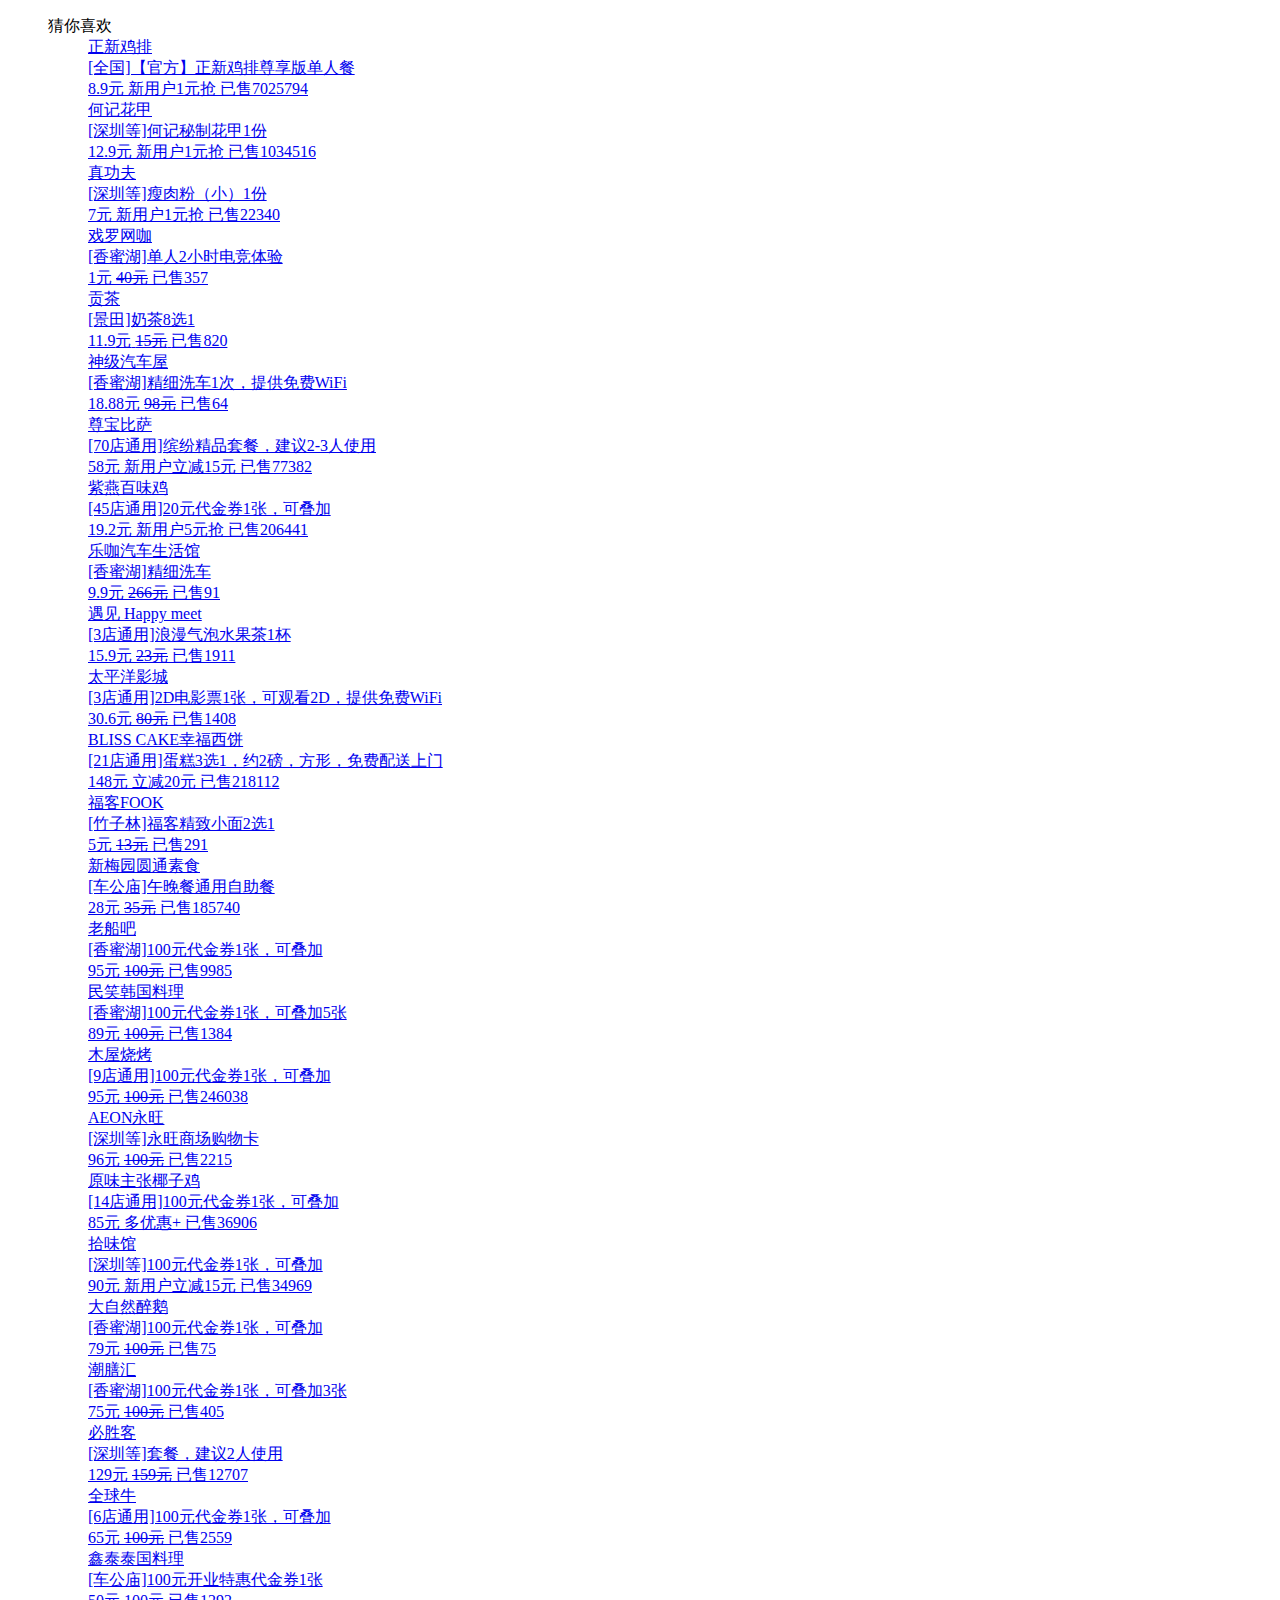
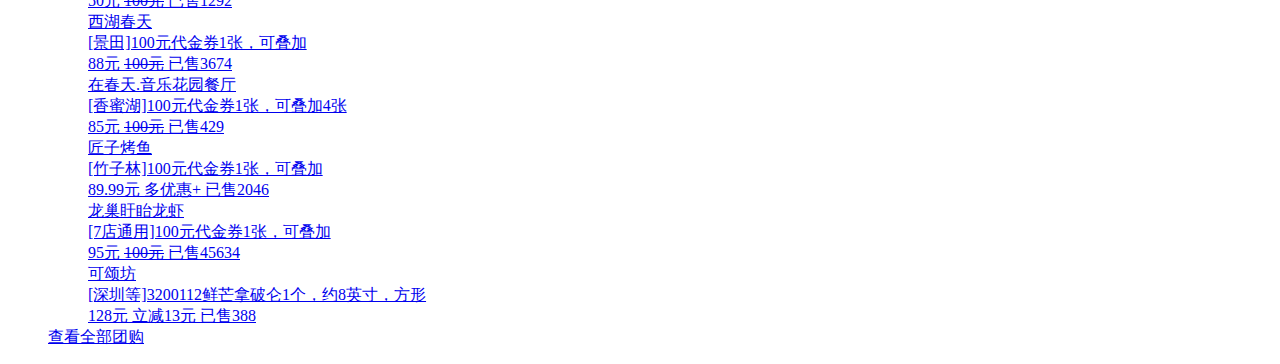
<file: infocomeimeituan.html>
<!DOCTYPE html>
<html>
	<head>
		<meta charset="UTF-8">
		<title></title>
	</head>
	<body>
<dl class="list">
	<dd>
		<dl class="list">
			<dt>猜你喜欢</dt>
			
			<script src="js/jquery-3.1.0.min.js" type="text/javascript" charset="utf-8"></script>
			<script type="text/javascript">
			$(function(){
				var resstr = '[';
				$("a").each(function (i,info){
//					alert("ok");
					resstr += '{';
					resstr += '"href":"'+$(info).attr("href")+'",';
					if($(info).find(".dealcard-nobooking").length > 0){

						resstr += '"yuyue":"ture",';
					}else {
						resstr += '"yuyue":"false",';
					}
					resstr += '"data_src":"'+$(info).find(".dealcard-img").attr("data-src")+'",';
					resstr += '"name":"'+$(info).find(".single-line").text()+'",';
					resstr += '"addr":"'+$(info).find(".text-block").text()+'",';
            		resstr += '"price_strong":"'+$(info).find(".strong").text()+'",';
            		resstr += '"price_tag":"'+$(info).find(".tag").text()+'",';
            		resstr += '"price_menshijia":"'+$(info).find("del").text()+'",';
            		resstr += '"sell_numb":"'+$(info).find(".line-right").text()+'",';
					resstr += '},';
				} );	
				resstr += ']';
//				document.write(resstr);
				console.log(resstr);
		   })
			</script>
			
			<dd>
				<a href="http://i.meituan.com/deal/32806765.html" data-stid="576591883968687872_c0_eb460b592627d8343759875cdba47c275" gaevent="imt/homepage/guess" class="react ">
						<div class="dealcard" data-did="32806765">
						<span class="dealcard-nobooking"></span>
						<div class="dealcard-img imgbox" data-src="http://p0.meituan.net/100.0/deal/e5d21470df5ef34f92b77d83dd16c771153749.jpg@0_7_368_368a%7C267h_267w_2e_90Q" data-src-high="http://p0.meituan.net/200.0/deal/e5d21470df5ef34f92b77d83dd16c771153749.jpg@0_7_368_368a%7C267h_267w_2e_90Q"
							data-com="unveil"></div>
						<div class="dealcard-block-right">
							<div class="dealcard-brand single-line">正新鸡排</div>

							<div class="title text-block">[全国]【官方】正新鸡排尊享版单人餐</div>
							<div class="price">
								<span class="strong">8.9</span><span class="strong-color">元</span>
								<span class="tag">新用户1元抢</span>
								<span class="line-right">
	                    已售7025794
	            </span>
							</div>
						</div>
					</div>
				</a>
			</dd>

			<dd>
				<a href="http://i.meituan.com/deal/20078755.html" data-stid="576591883968687872_c1_eb460b592627d8343759875cdba47c275" gaevent="imt/homepage/guess" class="react ">
					<div class="dealcard" data-did="20078755">
						<span class="dealcard-nobooking"></span>
						<div class="dealcard-img imgbox" data-src="http://p1.meituan.net/100.0/deal/06f6a70828bb237ab3983fd216945a7a23777.jpg" data-src-high="http://p1.meituan.net/200.0/deal/06f6a70828bb237ab3983fd216945a7a23777.jpg" data-com="unveil"></div>
						<div class="dealcard-block-right">
							<div class="dealcard-brand single-line">何记花甲</div>

							<div class="title text-block">[深圳等]何记秘制花甲1份</div>
							<div class="price">
								<span class="strong">12.9</span><span class="strong-color">元</span>
								<span class="tag">新用户1元抢</span>
								<span class="line-right">已售1034516</span>
							</div>
						</div>
					</div>
				</a>
			</dd>

			<dd>
				<a href="http://i.meituan.com/deal/35770775.html" data-stid="1153052636252040448_c2_eb460b592627d8343759875cdba47c275" gaevent="imt/homepage/guess" class="react ">
					<div class="dealcard" data-did="35770775">
						<span class="dealcard-nobooking"></span>
						<div class="dealcard-img imgbox" data-src="http://p0.meituan.net/100.0/deal/4c8d6eb90f3e0c0cc7b7e05beab809c147870.jpg@151_0_465_465a%7C267h_267w_2e_90q" data-src-high="http://p0.meituan.net/200.0/deal/4c8d6eb90f3e0c0cc7b7e05beab809c147870.jpg@151_0_465_465a%7C267h_267w_2e_90q"
							data-com="unveil"></div>
						<div class="dealcard-block-right">
							<div class="dealcard-brand single-line">真功夫</div>

							<div class="title text-block">[深圳等]瘦肉粉（小）1份</div>
							<div class="price">
								<span class="strong">7</span><span class="strong-color">元</span>
								<span class="tag">新用户1元抢</span>
								<span class="line-right">
	                    已售22340
	            </span>
							</div>
						</div>
					</div>
				</a>
			</dd>

			<dd>
				<a href="http://i.meituan.com/deal/38663857.html" data-stid="360411334463969536_c3_eb460b592627d8343759875cdba47c275" gaevent="imt/homepage/guess" class="react ">
					<div class="dealcard" data-did="38663857">
						<span class="dealcard-nobooking"></span>
						<div class="dealcard-img imgbox" data-src="http://p1.meituan.net/100.0/dpdeal/ab76b90ebd9326b027cbc0d6fa686a29117753.jpg" data-src-high="http://p1.meituan.net/200.0/dpdeal/ab76b90ebd9326b027cbc0d6fa686a29117753.jpg" data-com="unveil"></div>
						<div class="dealcard-block-right">
							<div class="dealcard-brand single-line">戏罗网咖</div>

							<div class="title text-block">[香蜜湖]单人2小时电竞体验</div>
							<div class="price">
								<span class="strong">1</span><span class="strong-color">元</span>
								<del>40元</del>
								<span class="line-right">
	                    已售357
	            </span>
							</div>
						</div>
					</div>
				</a>
			</dd>

			<dd>
				<a href="http://i.meituan.com/deal/36315239.html" data-stid="360411334463969536_c4_eb460b592627d8343759875cdba47c275" gaevent="imt/homepage/guess" class="react ">
					<div class="dealcard" data-did="36315239">
						<span class="dealcard-nobooking"></span>
						<div class="dealcard-img imgbox" data-src="http://p0.meituan.net/100.0/deal/86b80a0eacd0d11db42dcf726fb2e68225995.jpg@90_0_279_279a%7C267h_267w_2e_90q" data-src-high="http://p0.meituan.net/200.0/deal/86b80a0eacd0d11db42dcf726fb2e68225995.jpg@90_0_279_279a%7C267h_267w_2e_90q"
							data-com="unveil"></div>
						<div class="dealcard-block-right">
							<div class="dealcard-brand single-line">贡茶</div>

							<div class="title text-block">[景田]奶茶8选1</div>
							<div class="price">
								<span class="strong">11.9</span><span class="strong-color">元</span>
								<del>15元</del>
								<span class="line-right">
	                    已售820
	            </span>
							</div>
						</div>
					</div>
				</a>
			</dd>

			<dd>
				<a href="http://i.meituan.com/deal/38641416.html" data-stid="1153052636252040448_c5_eb460b592627d8343759875cdba47c275" gaevent="imt/homepage/guess" class="react ">
					<div class="dealcard" data-did="38641416">
						<span class="dealcard-nobooking"></span>
						<div class="dealcard-img imgbox" data-src="http://p1.meituan.net/100.0/deal/504a744798188df3d77620dc1dbc98f919374.jpg" data-src-high="http://p1.meituan.net/200.0/deal/504a744798188df3d77620dc1dbc98f919374.jpg" data-com="unveil"></div>
						<div class="dealcard-block-right">
							<div class="dealcard-brand single-line">神级汽车屋</div>

							<div class="title text-block">[香蜜湖]精细洗车1次，提供免费WiFi</div>
							<div class="price">
								<span class="strong">18.88</span><span class="strong-color">元</span>
								<del>98元</del>
								<span class="line-right">
	                    已售64
	            </span>
							</div>
						</div>
					</div>
				</a>
			</dd>

			<dd>
				<a href="http://i.meituan.com/deal/37413232.html" data-stid="360411334463969536_c6_eb460b592627d8343759875cdba47c275" gaevent="imt/homepage/guess" class="react ">
					<div class="dealcard" data-did="37413232">
						<span class="dealcard-nobooking"></span>
						<div class="dealcard-img imgbox" data-src="http://p0.meituan.net/100.0/deal/18100318107fa0fca14fcf4807066b2078217.jpg" data-src-high="http://p0.meituan.net/200.0/deal/18100318107fa0fca14fcf4807066b2078217.jpg" data-com="unveil"></div>
						<div class="dealcard-block-right">
							<div class="dealcard-brand single-line">尊宝比萨</div>

							<div class="title text-block">[70店通用]缤纷精品套餐，建议2-3人使用</div>
							<div class="price">
								<span class="strong">58</span><span class="strong-color">元</span>
								<span class="tag">新用户立减15元</span>
								<span class="line-right">
	                    已售77382
	            </span>
							</div>
						</div>
					</div>
				</a>
			</dd>

			<dd id="seven">
				<a href="http://i.meituan.com/deal/26639988.html" data-stid="720699304653608192_c7_eb460b592627d8343759875cdba47c275" gaevent="imt/homepage/guess" class="react ">
					<div class="dealcard" data-did="26639988">
						<span class="dealcard-nobooking"></span>
						<div class="dealcard-img imgbox" data-src="http://p0.meituan.net/100.0/deal/50ba40f7711ecbb96eac1d5c56aff3cd102771.jpg" data-src-high="http://p0.meituan.net/200.0/deal/50ba40f7711ecbb96eac1d5c56aff3cd102771.jpg" data-com="unveil"></div>
						<div class="dealcard-block-right">
							<div class="dealcard-brand single-line">紫燕百味鸡</div>

							<div class="title text-block">[45店通用]20元代金券1张，可叠加</div>
							<div class="price">
								<span class="strong">19.2</span><span class="strong-color">元</span>
								<span class="tag">新用户5元抢</span>
								<span class="line-right">
	                    已售206441
	            </span>
							</div>
						</div>
					</div>
				</a>
			</dd>

			<dd>
				<a href="http://i.meituan.com/deal/39763770.html" data-stid="360411334463969536_c8_eb460b592627d8343759875cdba47c275" gaevent="imt/homepage/guess" class="react ">
					<div class="dealcard" data-did="39763770">
						<span class="dealcard-nobooking"></span>
						<div class="dealcard-img imgbox" data-src="http://p0.meituan.net/100.0/dpdeal/2b2b89fa7245a96bbbdf4bc53ea5416f180137.jpg" data-src-high="http://p0.meituan.net/200.0/dpdeal/2b2b89fa7245a96bbbdf4bc53ea5416f180137.jpg" data-com="unveil"></div>
						<div class="dealcard-block-right">
							<div class="dealcard-brand single-line">乐咖汽车生活馆</div>

							<div class="title text-block">[香蜜湖]精细洗车</div>
							<div class="price">
								<span class="strong">9.9</span><span class="strong-color">元</span>
								<del>266元</del>
								<span class="line-right">
	                    已售91
	            </span>
							</div>
						</div>
					</div>
				</a>
			</dd>

			<dd>
				<a href="http://i.meituan.com/deal/35237731.html" data-stid="360411334463969536_c9_eb460b592627d8343759875cdba47c275" gaevent="imt/homepage/guess" class="react ">
					<div class="dealcard" data-did="35237731">
						<span class="dealcard-nobooking"></span>
						<div class="dealcard-img imgbox" data-src="http://p1.meituan.net/100.0/deal/6625be9561c5bb18f42529a5e85950f8356569.jpg@875_0_2250_2250a%7C267h_267w_2e_90Q" data-src-high="http://p1.meituan.net/200.0/deal/6625be9561c5bb18f42529a5e85950f8356569.jpg@875_0_2250_2250a%7C267h_267w_2e_90Q"
							data-com="unveil"></div>
						<div class="dealcard-block-right">
							<div class="dealcard-brand single-line">遇见 Happy meet</div>

							<div class="title text-block">[3店通用]浪漫气泡水果茶1杯</div>
							<div class="price">
								<span class="strong">15.9</span><span class="strong-color">元</span>
								<del>23元</del>
								<span class="line-right">
	                    已售1911
	            </span>
							</div>
						</div>
					</div>
				</a>
			</dd>

			<dd>
				<a href="http://i.meituan.com/deal/39727046.html" data-stid="1153052636252040448_c10_eb460b592627d8343759875cdba47c275" gaevent="imt/homepage/guess" class="react ">
					<div class="dealcard" data-did="39727046">
						<span class="dealcard-nobooking"></span>
						<div class="dealcard-img imgbox" data-src="http://p1.meituan.net/100.0/deal/844eac83c4c3a9b08807aa41301d1a5f48242.jpg" data-src-high="http://p1.meituan.net/200.0/deal/844eac83c4c3a9b08807aa41301d1a5f48242.jpg" data-com="unveil"></div>
						<div class="dealcard-block-right">
							<div class="dealcard-brand single-line">太平洋影城</div>

							<div class="title text-block">[3店通用]2D电影票1张，可观看2D，提供免费WiFi</div>
							<div class="price">
								<span class="strong">30.6</span><span class="strong-color">元</span>
								<del>80元</del>
								<span class="line-right">
	                    已售1408
	            </span>
							</div>
						</div>
					</div>
				</a>
			</dd>

			<dd>
				<a href="http://i.meituan.com/deal/6624776.html" data-stid="720699304653608192_c11_eb460b592627d8343759875cdba47c275" gaevent="imt/homepage/guess" class="react ">
					<div class="dealcard" data-did="6624776">
						<div class="dealcard-img imgbox" data-src="http://p0.meituan.net/100.0/deal/da7ede6c81ecdd8c66cd0d206d8c5b16132165.jpg@126_0_388_388a%7C267h_267w_2e_100Q" data-src-high="http://p0.meituan.net/200.0/deal/da7ede6c81ecdd8c66cd0d206d8c5b16132165.jpg@126_0_388_388a%7C267h_267w_2e_100Q"
							data-com="unveil"></div>
						<div class="dealcard-block-right">
							<div class="dealcard-brand single-line">BLISS CAKE幸福西饼</div>

							<div class="title text-block">[21店通用]蛋糕3选1，约2磅，方形，免费配送上门</div>
							<div class="price">
								<span class="strong">148</span><span class="strong-color">元</span>
								<span class="tag">立减20元</span>
								<span class="line-right">
	                    已售218112
	            </span>
							</div>
						</div>
					</div>
				</a>
			</dd>

			<dd>
				<a href="http://i.meituan.com/deal/38832984.html" data-stid="360411334463969536_c12_eb460b592627d8343759875cdba47c275" gaevent="imt/homepage/guess" class="react ">
					<div class="dealcard" data-did="38832984">
						<span class="dealcard-nobooking"></span>
						<div class="dealcard-img imgbox" data-src="http://p0.meituan.net/100.0/deal/cf16129296234843f5b864a570dc881f67241.jpg" data-src-high="http://p0.meituan.net/200.0/deal/cf16129296234843f5b864a570dc881f67241.jpg" data-com="unveil"></div>
						<div class="dealcard-block-right">
							<div class="dealcard-brand single-line">福客FOOK</div>

							<div class="title text-block">[竹子林]福客精致小面2选1</div>
							<div class="price">
								<span class="strong">5</span><span class="strong-color">元</span>
								<del>13元</del>
								<span class="line-right">
	                    已售291
	            </span>
							</div>
						</div>
					</div>
				</a>
			</dd>

			<dd>
				<a href="http://i.meituan.com/deal/27016627.html" data-stid="360411334463969536_c13_eb460b592627d8343759875cdba47c275" gaevent="imt/homepage/guess" class="react ">
					<div class="dealcard" data-did="27016627">
						<span class="dealcard-nobooking"></span>
						<div class="dealcard-img imgbox" data-src="http://p0.meituan.net/100.0/deal/9ce681fb0e256cb3965d251efaf5650956736.jpg" data-src-high="http://p0.meituan.net/200.0/deal/9ce681fb0e256cb3965d251efaf5650956736.jpg" data-com="unveil"></div>
						<div class="dealcard-block-right">
							<div class="dealcard-brand single-line">新梅园圆通素食</div>

							<div class="title text-block">[车公庙]午晚餐通用自助餐</div>
							<div class="price">
								<span class="strong">28</span><span class="strong-color">元</span>
								<del>35元</del>
								<span class="line-right">
	                    已售185740
	            </span>
							</div>
						</div>
					</div>
				</a>
			</dd>

			<dd>
				<a href="http://i.meituan.com/deal/28551087.html" data-stid="720699304653608192_c14_eb460b592627d8343759875cdba47c275" gaevent="imt/homepage/guess" class="react ">
					<div class="dealcard" data-did="28551087">
						<span class="dealcard-nobooking"></span>
						<div class="dealcard-img imgbox" data-src="http://p0.meituan.net/100.0/deal/b34f4f05d68478a08cccdf50fb1845ee33380.jpg@90_0_279_279a%7C267h_267w_2e_90q" data-src-high="http://p0.meituan.net/200.0/deal/b34f4f05d68478a08cccdf50fb1845ee33380.jpg@90_0_279_279a%7C267h_267w_2e_90q"
							data-com="unveil"></div>
						<div class="dealcard-block-right">
							<div class="dealcard-brand single-line">老船吧</div>

							<div class="title text-block">[香蜜湖]100元代金券1张，可叠加</div>
							<div class="price">
								<span class="strong">95</span><span class="strong-color">元</span>
								<del>100元</del>
								<span class="line-right">
	                    已售9985
	            </span>
							</div>
						</div>
					</div>
				</a>
			</dd>

			<dd>
				<a href="http://i.meituan.com/deal/35870289.html" data-stid="1153052636252040448_c15_eb460b592627d8343759875cdba47c275" gaevent="imt/homepage/guess" class="react ">
					<div class="dealcard" data-did="35870289">
						<span class="dealcard-nobooking"></span>
						<div class="dealcard-img imgbox" data-src="http://p0.meituan.net/100.0/deal/ccf934c221b5a3422d2d5cac071f2ddb75855.jpg@87_0_525_525a%7C267h_267w_2e_90q" data-src-high="http://p0.meituan.net/200.0/deal/ccf934c221b5a3422d2d5cac071f2ddb75855.jpg@87_0_525_525a%7C267h_267w_2e_90q"
							data-com="unveil"></div>
						<div class="dealcard-block-right">
							<div class="dealcard-brand single-line">民笑韩国料理</div>

							<div class="title text-block">[香蜜湖]100元代金券1张，可叠加5张</div>
							<div class="price">
								<span class="strong">89</span><span class="strong-color">元</span>
								<del>100元</del>
								<span class="line-right">
	                    已售1384
	            </span>
							</div>
						</div>
					</div>
				</a>
			</dd>

			<dd>
				<a href="http://i.meituan.com/deal/8664076.html" data-stid="720699304653608192_c16_eb460b592627d8343759875cdba47c275" gaevent="imt/homepage/guess" class="react ">
					<div class="dealcard" data-did="8664076">
						<span class="dealcard-nobooking"></span>
						<div class="dealcard-img imgbox" data-src="http://p1.meituan.net/100.0/deal/5cb1bba92d265feb787e744d0bfc1bb757594.jpg@252_0_776_776a%7C267h_267w_2e_90q" data-src-high="http://p1.meituan.net/200.0/deal/5cb1bba92d265feb787e744d0bfc1bb757594.jpg@252_0_776_776a%7C267h_267w_2e_90q"
							data-com="unveil"></div>
						<div class="dealcard-block-right">
							<div class="dealcard-brand single-line">木屋烧烤</div>

							<div class="title text-block">[9店通用]100元代金券1张，可叠加</div>
							<div class="price">
								<span class="strong">95</span><span class="strong-color">元</span>
								<del>100元</del>
								<span class="line-right">
	                    已售246038
	            </span>
							</div>
						</div>
					</div>
				</a>
			</dd>

			<dd>
				<a href="http://i.meituan.com/deal/35085148.html" data-stid="720699304653608192_c17_eb460b592627d8343759875cdba47c275" gaevent="imt/homepage/guess" class="react ">
					<div class="dealcard" data-did="35085148">
						<span class="dealcard-nobooking"></span>
						<div class="dealcard-img imgbox" data-src="http://p0.meituan.net/100.0/dpdeal/2dcf91521f246bfcc3fa1e674bda0f2a63965.jpg" data-src-high="http://p0.meituan.net/200.0/dpdeal/2dcf91521f246bfcc3fa1e674bda0f2a63965.jpg" data-com="unveil"></div>
						<div class="dealcard-block-right">
							<div class="dealcard-brand single-line">AEON永旺</div>

							<div class="title text-block">[深圳等]永旺商场购物卡</div>
							<div class="price">
								<span class="strong">96</span><span class="strong-color">元</span>
								<del>100元</del>
								<span class="line-right">
	                    已售2215
	            </span>
							</div>
						</div>
					</div>
				</a>
			</dd>

			<dd>
				<a href="http://i.meituan.com/deal/37535351.html" data-stid="1153052636252040448_c18_eb460b592627d8343759875cdba47c275" gaevent="imt/homepage/guess" class="react ">
					<div class="dealcard" data-did="37535351">
						<span class="dealcard-nobooking"></span>
						<div class="dealcard-img imgbox" data-src="http://p0.meituan.net/100.0/deal/d2fdd4c49a598d6a73659bf739a71c8a19834.jpg@90_0_279_279a%7C267h_267w_2e_90Q" data-src-high="http://p0.meituan.net/200.0/deal/d2fdd4c49a598d6a73659bf739a71c8a19834.jpg@90_0_279_279a%7C267h_267w_2e_90Q"
							data-com="unveil"></div>
						<div class="dealcard-block-right">
							<div class="dealcard-brand single-line">原味主张椰子鸡</div>

							<div class="title text-block">[14店通用]100元代金券1张，可叠加</div>
							<div class="price">
								<span class="strong">85</span><span class="strong-color">元</span>
								<span class="tag">多优惠+</span>
								<span class="line-right">
	                    已售36906
	            </span>
							</div>
						</div>
					</div>
				</a>
			</dd>

			<dd>
				<a href="http://i.meituan.com/deal/27839247.html" data-stid="720699304653608192_c19_eb460b592627d8343759875cdba47c275" gaevent="imt/homepage/guess" class="react ">
					<div class="dealcard" data-did="27839247">
						<span class="dealcard-nobooking"></span>
						<div class="dealcard-img imgbox" data-src="http://p1.meituan.net/100.0/deal/__48578514__2324079.jpg" data-src-high="http://p1.meituan.net/200.0/deal/__48578514__2324079.jpg" data-com="unveil"></div>
						<div class="dealcard-block-right">
							<div class="dealcard-brand single-line">拾味馆</div>

							<div class="title text-block">[深圳等]100元代金券1张，可叠加</div>
							<div class="price">
								<span class="strong">90</span><span class="strong-color">元</span>
								<span class="tag">新用户立减15元</span>
								<span class="line-right">
	                    已售34969
	            </span>
							</div>
						</div>
					</div>
				</a>
			</dd>

			<dd>
				<a href="http://i.meituan.com/deal/39895400.html" data-stid="1153052636252040448_c20_eb460b592627d8343759875cdba47c275" gaevent="imt/homepage/guess" class="react ">
					<div class="dealcard" data-did="39895400">
						<span class="dealcard-nobooking"></span>
						<div class="dealcard-img imgbox" data-src="http://p1.meituan.net/100.0/deal/428db44af08335ee0f387c5b70be8b7a101806.jpg@125_0_500_500a%7C267h_267w_2e_90Q" data-src-high="http://p1.meituan.net/200.0/deal/428db44af08335ee0f387c5b70be8b7a101806.jpg@125_0_500_500a%7C267h_267w_2e_90Q"
							data-com="unveil"></div>
						<div class="dealcard-block-right">
							<div class="dealcard-brand single-line">大自然醉鹅</div>

							<div class="title text-block">[香蜜湖]100元代金券1张，可叠加</div>
							<div class="price">
								<span class="strong">79</span><span class="strong-color">元</span>
								<del>100元</del>
								<span class="line-right">
	                    已售75
	            </span>
							</div>
						</div>
					</div>
				</a>
			</dd>

			<dd>
				<a href="http://i.meituan.com/deal/39127344.html" data-stid="1153052636252040448_c21_eb460b592627d8343759875cdba47c275" gaevent="imt/homepage/guess" class="react ">
					<div class="dealcard" data-did="39127344">
						<span class="dealcard-nobooking"></span>
						<div class="dealcard-img imgbox" data-src="http://p1.meituan.net/100.0/deal/15ec07fd62519df4ebe1419e6ac4130c86379.jpg@125_0_500_500a%7C267h_267w_2e_90Q" data-src-high="http://p1.meituan.net/200.0/deal/15ec07fd62519df4ebe1419e6ac4130c86379.jpg@125_0_500_500a%7C267h_267w_2e_90Q"
							data-com="unveil"></div>
						<div class="dealcard-block-right">
							<div class="dealcard-brand single-line">潮膳汇</div>

							<div class="title text-block">[香蜜湖]100元代金券1张，可叠加3张</div>
							<div class="price">
								<span class="strong">75</span><span class="strong-color">元</span>
								<del>100元</del>
								<span class="line-right">
	                    已售405
	            </span>
							</div>
						</div>
					</div>
				</a>
			</dd>

			<dd>
				<a href="http://i.meituan.com/deal/39837650.html" data-stid="360411334463969536_c22_eb460b592627d8343759875cdba47c275" gaevent="imt/homepage/guess" class="react ">
					<div class="dealcard" data-did="39837650">
						<span class="dealcard-nobooking"></span>
						<div class="dealcard-img imgbox" data-src="http://p0.meituan.net/100.0/deal/06b31a86a51862d0ae6610c83ecb626228909.jpg@90_0_280_280a%7C267h_267w_2e_90Q" data-src-high="http://p0.meituan.net/200.0/deal/06b31a86a51862d0ae6610c83ecb626228909.jpg@90_0_280_280a%7C267h_267w_2e_90Q"
							data-com="unveil"></div>
						<div class="dealcard-block-right">
							<div class="dealcard-brand single-line">必胜客</div>

							<div class="title text-block">[深圳等]套餐，建议2人使用</div>
							<div class="price">
								<span class="strong">129</span><span class="strong-color">元</span>
								<del>159元</del>
								<span class="line-right">
	                    已售12707
	            </span>
							</div>
						</div>
					</div>
				</a>
			</dd>

			<dd>
				<a href="http://i.meituan.com/deal/38831544.html" data-stid="360411334463969536_c23_eb460b592627d8343759875cdba47c275" gaevent="imt/homepage/guess" class="react ">
					<div class="dealcard" data-did="38831544">
						<span class="dealcard-nobooking"></span>
						<div class="dealcard-img imgbox" data-src="http://p0.meituan.net/100.0/deal/46dfbaac7c403ab80d2885bbce78ddc031731.jpg@267h_267w_2e_90Q" data-src-high="http://p0.meituan.net/200.0/deal/46dfbaac7c403ab80d2885bbce78ddc031731.jpg@267h_267w_2e_90Q" data-com="unveil"></div>
						<div class="dealcard-block-right">
							<div class="dealcard-brand single-line">全球牛</div>

							<div class="title text-block">[6店通用]100元代金券1张，可叠加</div>
							<div class="price">
								<span class="strong">65</span><span class="strong-color">元</span>
								<del>100元</del>
								<span class="line-right">
	                    已售2559
	            </span>
							</div>
						</div>
					</div>
				</a>
			</dd>

			<dd>
				<a href="http://i.meituan.com/deal/39787155.html" data-stid="360411334463969536_c24_eb460b592627d8343759875cdba47c275" gaevent="imt/homepage/guess" class="react ">
					<div class="dealcard" data-did="39787155">
						<span class="dealcard-nobooking"></span>
						<div class="dealcard-img imgbox" data-src="http://p0.meituan.net/100.0/deal/035cff1572753db18f4c692a5143122450483.jpg@120_0_400_400a%7C267h_267w_2e_100q" data-src-high="http://p0.meituan.net/200.0/deal/035cff1572753db18f4c692a5143122450483.jpg@120_0_400_400a%7C267h_267w_2e_100q"
							data-com="unveil"></div>
						<div class="dealcard-block-right">
							<div class="dealcard-brand single-line">鑫泰泰国料理</div>

							<div class="title text-block">[车公庙]100元开业特惠代金券1张</div>
							<div class="price">
								<span class="strong">50</span><span class="strong-color">元</span>
								<del>100元</del>
								<span class="line-right">
	                    已售1292
	            </span>
							</div>
						</div>
					</div>
				</a>
			</dd>

			<dd>
				<a href="http://i.meituan.com/deal/30290819.html" data-stid="360411334463969536_c25_eb460b592627d8343759875cdba47c275" gaevent="imt/homepage/guess" class="react ">
					<div class="dealcard" data-did="30290819">
						<span class="dealcard-nobooking"></span>
						<div class="dealcard-img imgbox" data-src="http://p1.meituan.net/100.0/deal/a6b1f9a401ce586a7520ba0ea992dc9c83727.jpg@150_0_340_340a%7C267h_267w_2e_100Q" data-src-high="http://p1.meituan.net/200.0/deal/a6b1f9a401ce586a7520ba0ea992dc9c83727.jpg@150_0_340_340a%7C267h_267w_2e_100Q"
							data-com="unveil"></div>
						<div class="dealcard-block-right">
							<div class="dealcard-brand single-line">西湖春天</div>

							<div class="title text-block">[景田]100元代金券1张，可叠加</div>
							<div class="price">
								<span class="strong">88</span><span class="strong-color">元</span>
								<del>100元</del>
								<span class="line-right">
	                    已售3674
	            </span>
							</div>
						</div>
					</div>
				</a>
			</dd>

			<dd>
				<a href="http://i.meituan.com/deal/38020981.html" data-stid="1153052636252040448_c26_eb460b592627d8343759875cdba47c275" gaevent="imt/homepage/guess" class="react ">
					<div class="dealcard" data-did="38020981">
						<span class="dealcard-nobooking"></span>
						<div class="dealcard-img imgbox" data-src="http://p1.meituan.net/100.0/deal/2eacb25d5082bbbaef0f5fd5d9368f0074891.jpg@139_0_800_800a%7C267h_267w_2e_90Q" data-src-high="http://p1.meituan.net/200.0/deal/2eacb25d5082bbbaef0f5fd5d9368f0074891.jpg@139_0_800_800a%7C267h_267w_2e_90Q"
							data-com="unveil"></div>
						<div class="dealcard-block-right">
							<div class="dealcard-brand single-line">在春天.音乐花园餐厅</div>

							<div class="title text-block">[香蜜湖]100元代金券1张，可叠加4张</div>
							<div class="price">
								<span class="strong">85</span><span class="strong-color">元</span>
								<del>100元</del>
								<span class="line-right">
	                    已售429
	            </span>
							</div>
						</div>
					</div>
				</a>
			</dd>

			<dd>
				<a href="http://i.meituan.com/deal/35975946.html" data-stid="360411334463969536_c27_eb460b592627d8343759875cdba47c275" gaevent="imt/homepage/guess" class="react ">
					<div class="dealcard" data-did="35975946">
						<span class="dealcard-nobooking"></span>
						<div class="dealcard-img imgbox" data-src="http://p1.meituan.net/100.0/deal/281967cd5c43c7ba3421dc81d678ed13120919.jpg@0_25_700_700a%7C267h_267w_2e_90q" data-src-high="http://p1.meituan.net/200.0/deal/281967cd5c43c7ba3421dc81d678ed13120919.jpg@0_25_700_700a%7C267h_267w_2e_90q"
							data-com="unveil"></div>
						<div class="dealcard-block-right">
							<div class="dealcard-brand single-line">匠子烤鱼</div>

							<div class="title text-block">[竹子林]100元代金券1张，可叠加</div>
							<div class="price">
								<span class="strong">89.99</span><span class="strong-color">元</span>
								<span class="tag">多优惠+</span>
								<span class="line-right">
	                    已售2046
	            </span>
							</div>
						</div>
					</div>
				</a>
			</dd>

			<dd>
				<a href="http://i.meituan.com/deal/32007573.html" data-stid="720699304653608192_c28_eb460b592627d8343759875cdba47c275" gaevent="imt/homepage/guess" class="react ">
					<div class="dealcard" data-did="32007573">
						<span class="dealcard-nobooking"></span>
						<div class="dealcard-img imgbox" data-src="http://p1.meituan.net/100.0/deal/38072fda4ab26e7063dd602e3a82480b43564.jpg@218_0_363_363a%7C267h_267w_2e_90Q" data-src-high="http://p1.meituan.net/200.0/deal/38072fda4ab26e7063dd602e3a82480b43564.jpg@218_0_363_363a%7C267h_267w_2e_90Q"
							data-com="unveil"></div>
						<div class="dealcard-block-right">
							<div class="dealcard-brand single-line">龙巢盱眙龙虾</div>

							<div class="title text-block">[7店通用]100元代金券1张，可叠加</div>
							<div class="price">
								<span class="strong">95</span><span class="strong-color">元</span>
								<del>100元</del>
								<span class="line-right">
	                    已售45634
	            </span>
							</div>
						</div>
					</div>
				</a>
			</dd>

			<dd>
				<a href="http://i.meituan.com/deal/39194288.html" data-stid="360411334463969536_c29_eb460b592627d8343759875cdba47c275" gaevent="imt/homepage/guess" class="react ">
					<div class="dealcard" data-did="39194288">
						<div class="dealcard-img imgbox" data-src="http://p0.meituan.net/100.0/deal/4f52a44876652f708ade8bcdae96c2a925897.jpg@90_0_280_280a%7C267h_267w_2e_90Q" data-src-high="http://p0.meituan.net/200.0/deal/4f52a44876652f708ade8bcdae96c2a925897.jpg@90_0_280_280a%7C267h_267w_2e_90Q"
							data-com="unveil"></div>
						<div class="dealcard-block-right">
							<div class="dealcard-brand single-line">可颂坊</div>

							<div class="title text-block">[深圳等]3200112鲜芒拿破仑1个，约8英寸，方形</div>
							<div class="price">
								<span class="strong">128</span><span class="strong-color">元</span>
								<span class="tag">立减13元</span>
								<span class="line-right">
	                    已售388
	            </span>
							</div>
						</div>
					</div>
				</a>
			</dd>
		</dl>
	</dd>
	<dd class="db">
		<a class="react " href="http://i.meituan.com/shenzhen" data-stid_b="4" gaevent="imt/homepage/allcate">
			<div class="more">查看全部团购</div>
		</a>
	</dd>
</dl>
</body>
</html>
</file>
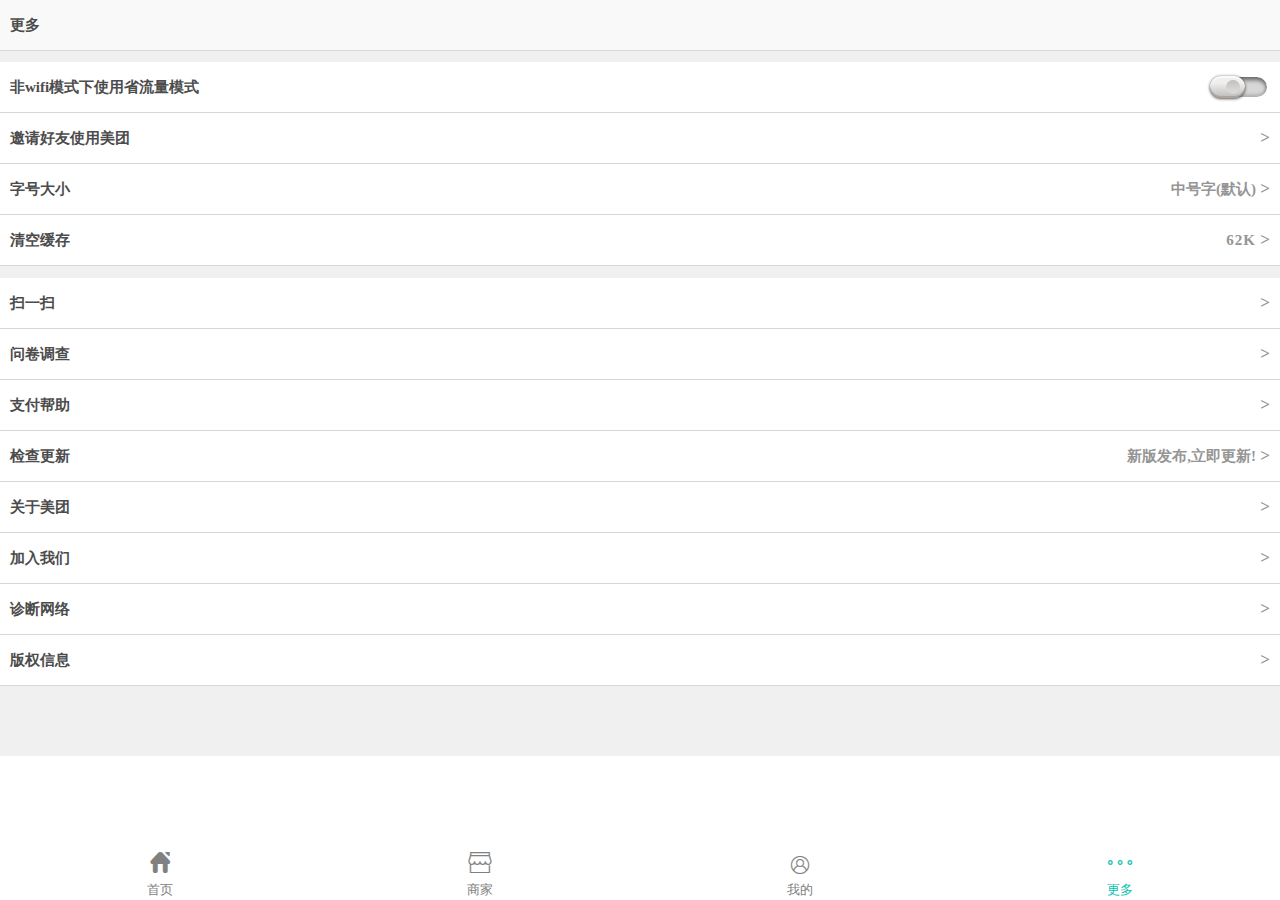
<file: more.html>
<!DOCTYPE html>
<html>
	<head>
		<meta charset="UTF-8">
		<meta name="viewport" content="initial-scale=1.0, maximum-scale=1.0, user-scalable=no" />
		<title></title>
		<link rel="stylesheet" href="iconfont/iconfont.css" />
		<link rel="stylesheet" type="text/css" href="css/common.css"/>	
		<link rel="stylesheet" text="text/css" href="css/more.css" />
		<script src="js/jquery-3.1.0.min.js" type="text/javascript" charset="utf-8"></script>
	</head>
	<body>
		<div class="items">
			<a class="myitems" id="more" href="javascript:;">
				<span class="spana">更多</span>
			</a>
			<div class="konghezi"></div>
			<a class="myitems choosemoshi" href="javascript:;">
				<span class="spana">非wifi模式下使用省流量模式</span>
				<div class="switch">
					<input type="checkbox" id="control" class="control">
					<label for="control" class="checkbox"></label>
				</div>
			</a>
			<a class="myitems" href="javascript:;">
				<span class="spana">邀请好友使用美团</span>
				<span class="spanb"></span>
				<span class="spanc">></span>
			</a>
			<a class="myitems" href="javascript:;">
				<span class="spana">字号大小</span>
				<span class="spanb">中号字(默认)</span>
				<span class="spanc">></span>
			</a>
			<a class="myitems" href="javascript:;">
				<span class="spana">清空缓存</span>
				<span class="spanb"><span class="huancun">62K</span></span>
				<span class="spanc">></span>
			</a>
			<a class="myitems saoyisao" href="javascript:;">
				<span class="spana">扫一扫</span>
				<span class="spanb"></span>
				<span class="spanc">></span>
			</a>
			<a class="myitems" href="javascript:;">
				<span class="spana">问卷调查</span>
				<span class="spanb"></span>
				<span class="spanc">></span>
			</a>
			<a class="myitems" href="javascript:;">
				<span class="spana">支付帮助</span>
				<span class="spanb"></span>
				<span class="spanc">></span>
			</a>
			<a class="myitems" href="javascript:;">
				<span class="spana">检查更新</span>
				<span class="spanb">新版发布,立即更新!</span>
				<span class="spanc">></span>
			</a>
			<a class="myitems" href="javascript:;">
				<span class="spana">关于美团</span>
				<span class="spanb"></span>
				<span class="spanc">></span>
			</a>
			<a class="myitems" href="javascript:;">
				<span class="spana">加入我们</span>
				<span class="spanb"></span>
				<span class="spanc">></span>
			</a>
			<a class="myitems" href="javascript:;">
				<span class="spana">诊断网络</span>
				<span class="spanb"></span>
				<span class="spanc">></span>
			</a>
			<a class="myitems" href="javascript:;">
				<span class="spana">版权信息</span>
				<span class="spanb"></span>
				<span class="spanc">></span>
			</a>
			<div class="konghezia"></div>
		</div>
		
		
		<div class="bottomnavbar">
			<ul class="navbar">
				<a href="index.html"><li><i class="icon iconfont">&#xe61e;</i>首页</li></a>
				<a href="business.html"><li><i class="icon iconfont">&#xe616;</i>商家</li></a>
				<a href="my.html"><li><i class="icon iconfont">&#xe608;</i>我的</li></a>
				<a href="javascript:;"><li><i class="icon iconfont">&#xe60c;</i>更多</li></a>
			</ul>
		</div>
		<script type="text/javascript">
			$(".navbar a").eq(3).css("color","#06c1ae").siblings().css("color","grey");
			$(".navbar i").eq(3).css("color","#06c1ae").siblings().css("color","grey");
		</script>
	</body>
</html>
</file>
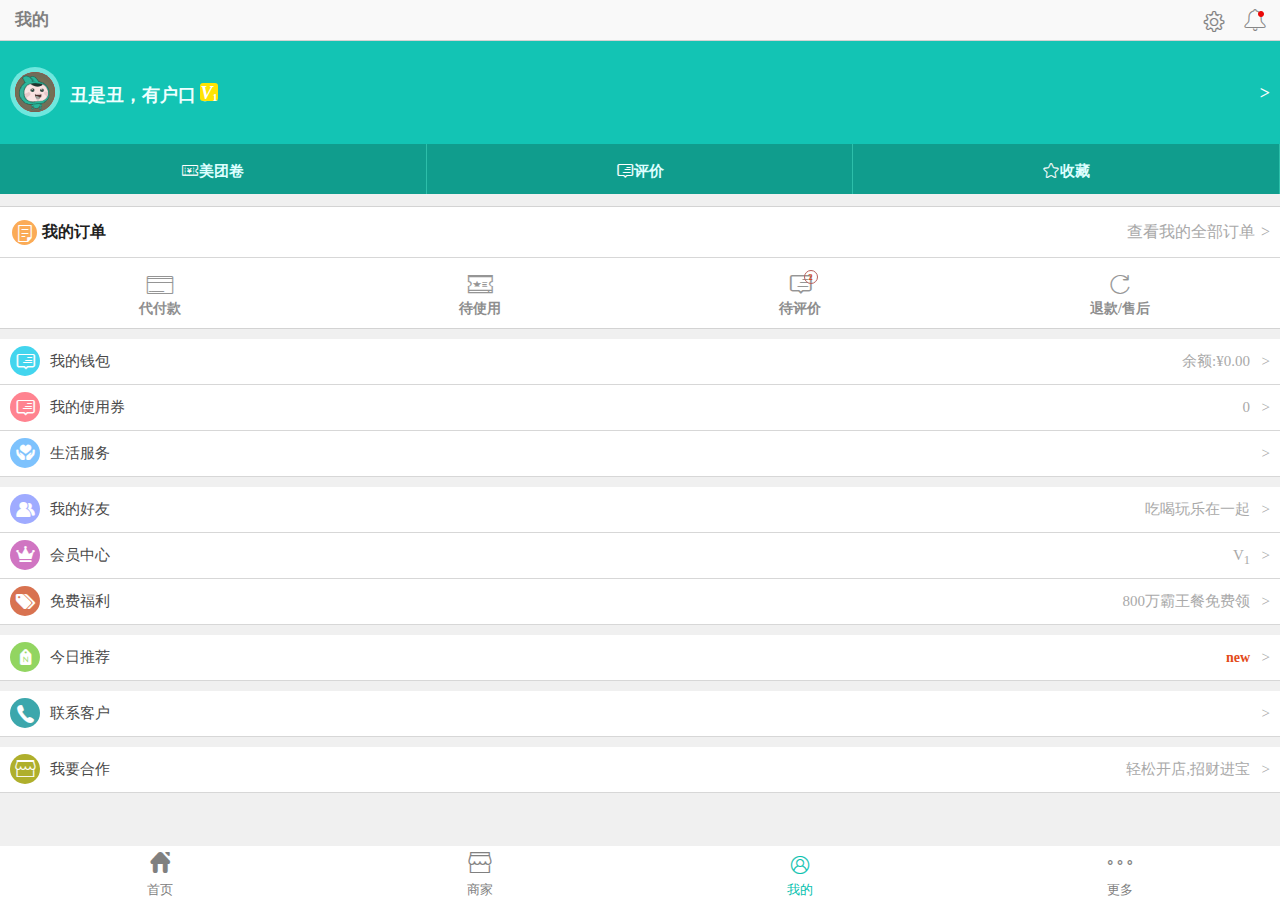
<file: my.html>
<!DOCTYPE html>
<html>
	<head>
		<meta charset="UTF-8">
		<meta name="viewport" content="initial-scale=1.0, maximum-scale=1.0, user-scalable=no" />
		<title>仿美团我的页面</title>
		<link rel="stylesheet" href="iconfont/iconfont.css" />
		<link rel="stylesheet" type="text/css" href="css/common.css"/>	
		<link rel="stylesheet" type="text/css" href="css/my.css"/>
		<script src="js/jquery-3.1.0.min.js" type="text/javascript" charset="utf-8"></script>
	</head>
	<body>
		<div class="header">
			我的
			<i class="icon iconfont icona">&#xe600;</i>
			<i class="icon iconfont iconb">&#xe60f;
				<img src="img/hongdian.png"/>
			</i>
		</div>
		
		<div class="banner">
			<div class="bigcircle">
				<div class="smallcircle">
					<img src="img/xiaoren.png"/>
				</div>
			</div>
			<div class="username">
				丑是丑，有户口！
			</div>
			<span class="vip"><i>V</i><sub>1</sub></span>
			<span class="jiant">></span>
		</div>
		
		<div class="btnnav">
			<div class="btn"><i class="icon iconfont">&#xe604;</i>美团卷</div>
			<div class="btn"><i class="icon iconfont">&#xe610;</i>评价</div>
			<div class="btn"><i class="icon iconfont">&#xe607;</i>收藏</div>
		</div>
		
		<div class="oder">
			<div class="myoder">
				<div class="odericon"><i class="icon iconfont">&#xe602;</i></div>
				<div class="odertitle">我的订单</div>
				<div class="alloder">查看我的全部订单</div>
				<span>></span>
			</div>
			<div class="quan">
				<a href="javascript:;">
					<div class="daifukuan">
						<i class="icon iconfont" style="font-size: .3rem;">&#xe609;</i>
						<div>代付款</div>
					</div>
				</a>
				<a href="javascript:;">
					<div class="daishiyon">
						<i class="icon iconfont" style="font-size: .18rem;">&#xe620;</i>
						<div>待使用</div>
					</div>
				</a>
				<a href="javascript:;">
					<div class="daipingjia">
						<i class="icon iconfont" style="font-size: .25rem;">&#xe610;
						<div class="xiaoyuan">2</div></i>
						<div>待评价</div>
					</div>
				</a>
				<a href="javascript:;">
					<div class="reback">
						<i class="icon iconfont" style="font-size: .22rem;">&#xe605;</i>
						<div>退款/售后</div>
					</div>
				</a>
			</div>
		</div>
		
		<a class="myitem mywallet" href="javascript:;">
			<div class="bgwrallper bgc_lightblue">
				<i class="icon iconfont">&#xe610;</i>
			</div>
			<span class="spana">我的钱包</span>
			<span class="spanb">余额:¥0.00</span>
			<span class="spanc">></span>
		</a>		
		<a class="myitem myquan" href="javascript:;">
			<div class="bgwrallper bgc_pink">
				<i class="icon iconfont">&#xe610;</i>
			</div>
			<span class="spana">我的使用券</span>
			<span class="spanb">0</span>
			<span class="spanc">></span>
		</a>
		<a class="myitem myvip" href="javascript:;">
			<div class="bgwrallper bgc_skyblue">
				<i class="icon iconfont">&#xe618;</i>
			</div>
			<span class="spana">生活服务</span>
			<span class="spanb"></span>
			<span class="spanc">></span>
		</a>
		<a class="myitem myfriend" href="javascript:;">
			<div class="bgwrallper bgc_greyblue">
				<i class="icon iconfont">&#xe60a;</i>
			</div>
			<span class="spana">我的好友</span>
			<span class="spanb">吃喝玩乐在一起</span>
			<span class="spanc">></span>
		</a>
		<a class="myitem vipcenter" href="javascript:;">
			<div class="bgwrallper bgc_waterblue">
				<i class="icon iconfont">&#xe61b;</i>
			</div>
			<span class="spana">会员中心</span>
			<span class="spanb">V<sub>1</sub></span>
			<span class="spanc">></span>
		</a>
		<a class="myitem myfuli" href="javascript:;">
			<div class="bgwrallper bgc_lightred">
				<i class="icon iconfont">&#xe61d;</i>
			</div>
			<span class="spana">免费福利</span>
			<span class="spanb">800万霸王餐免费领</span>
			<span class="spanc">></span>
		</a>
		<a class="myitem mytuijian" href="javascript:;">
			<div class="bgwrallper bgc_lightgreen">
				<i class="icon iconfont">&#xe62e;</i>
			</div>
			<span class="spana">今日推荐</span>
			<span class="spanb new">new</span>
			<span class="spanc">></span>
		</a>
		<a class="myitem mykehu" href="javascript:;">
			<div class="bgwrallper bgc_qingse">
				<i class="icon iconfont">&#xe603;</i>
			</div>
			<span class="spana">联系客户</span>
			<span class="spanb"></span>
			<span class="spanc">></span>
		</a>
		<a class="myitem myhezuo" href="javascript:;">
			<div class="bgwrallper bgc_lightyellow">
				<i class="icon iconfont">&#xe616;</i>
			</div>
			<span class="spana">我要合作</span>
			<span class="spanb">轻松开店,招财进宝</span>
			<span class="spanc">></span>
		</a>
		
		<div class="bottomnavbar">
			<ul class="navbar">
				<a href="index.html"><li><i class="icon iconfont">&#xe61e;</i>首页</li></a>
				<a href="business.html"><li><i class="icon iconfont">&#xe616;</i>商家</li></a>
				<a href="javascript:;"><li><i class="icon iconfont">&#xe608;</i>我的</li></a>
				<a href="more.html"><li><i class="icon iconfont">&#xe60c;</i>更多</li></a>
			</ul>
		</div>
		<script type="text/javascript">
			$(".navbar a").eq(2).css("color","#06c1ae").siblings().css("color","grey");
			$(".navbar i").eq(2).css("color","#06c1ae").siblings().css("color","grey");
		</script>
	</body>
</html>
</file>
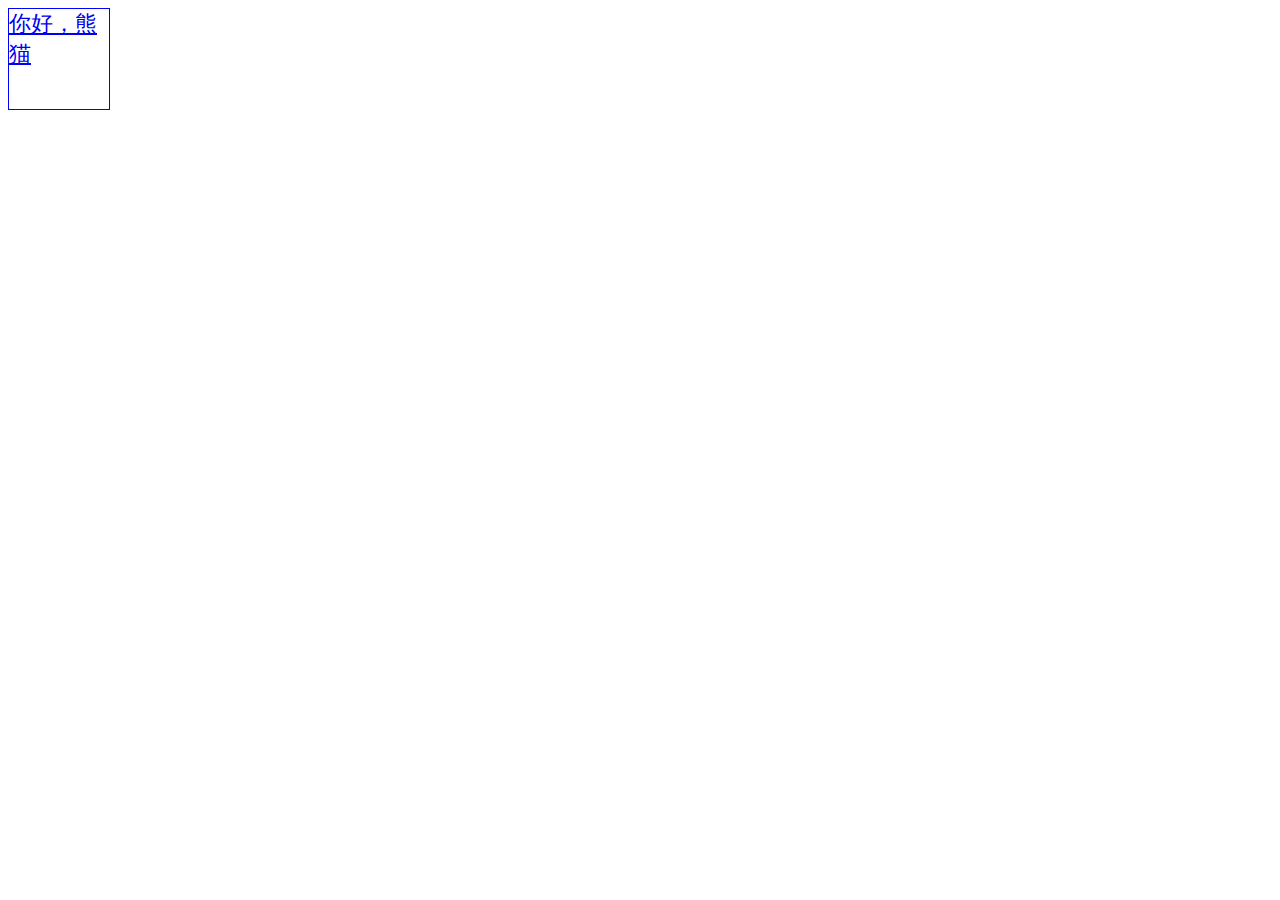
<file: test.html>
<!DOCTYPE html>
<html>
	<head>
		<meta charset="UTF-8">
		<title></title>
		<style type="text/css">
			.a {
				border: 1px solid blue;
				width: 100px;
				height: 100px;
				font-size: 22px;
				font-weight: 500;
			}
			
		</style>
	</head>
	<body>
		<a href="http://user.qzone.qq.com/953191418/infocenter?ptsig=cgPa6ZmcCB*znk8kaEZKuIyxytd1Qu16r2PT0koZGZU_">
	<div class="a">
		你好，熊猫
	</div>
		</a>	
	</body>
</html>
</file>
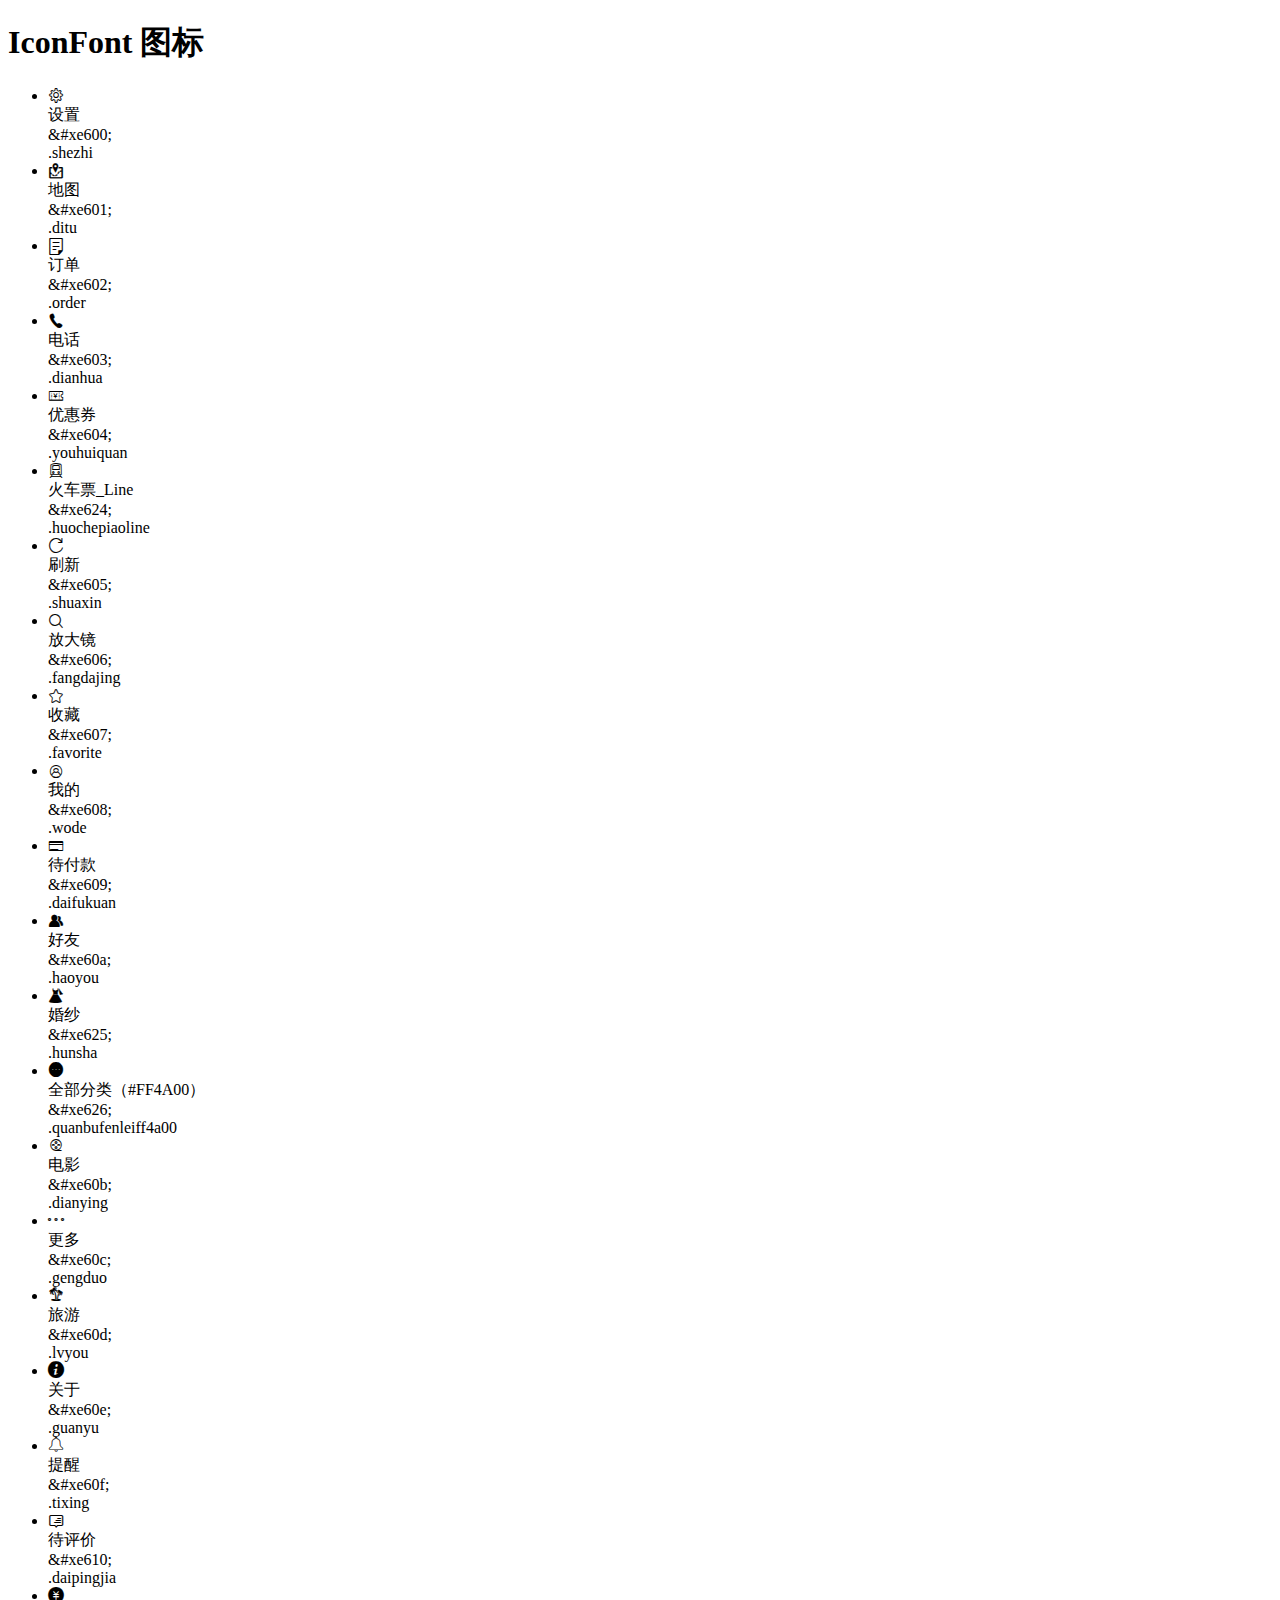
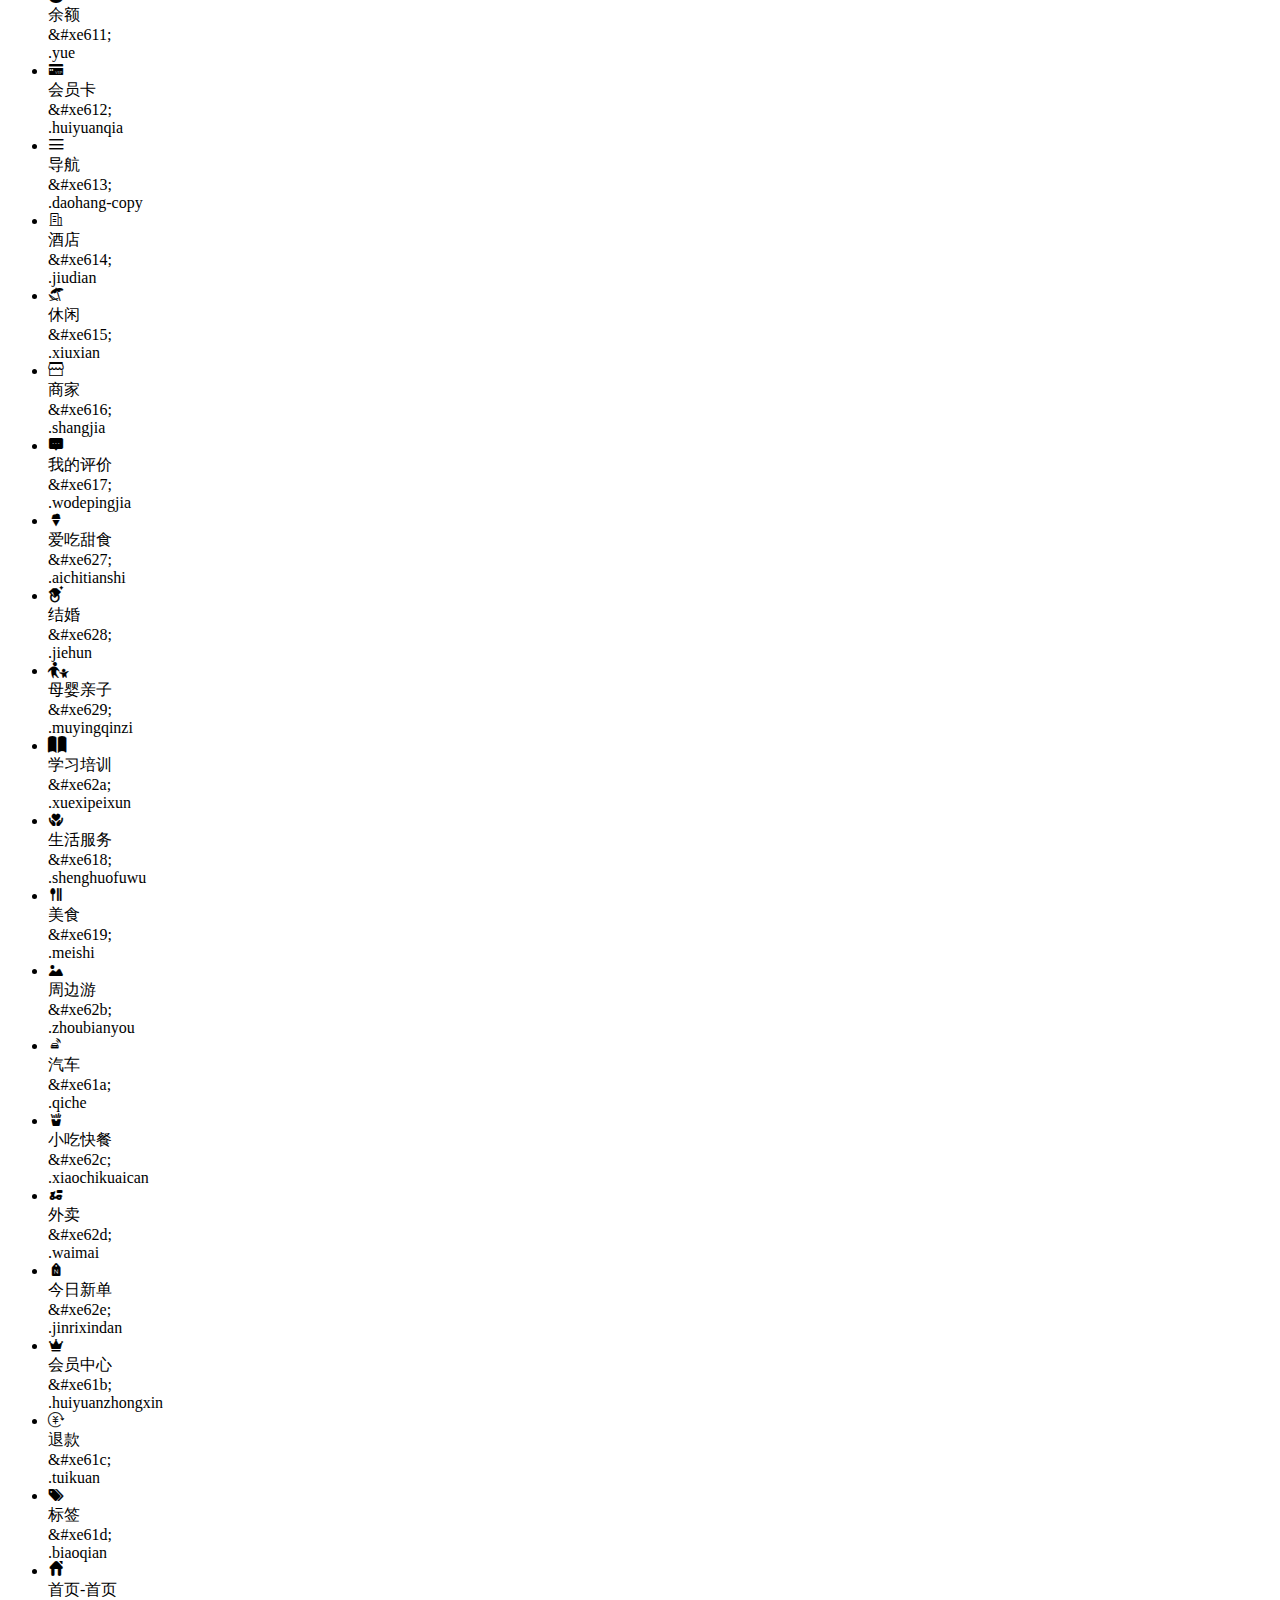
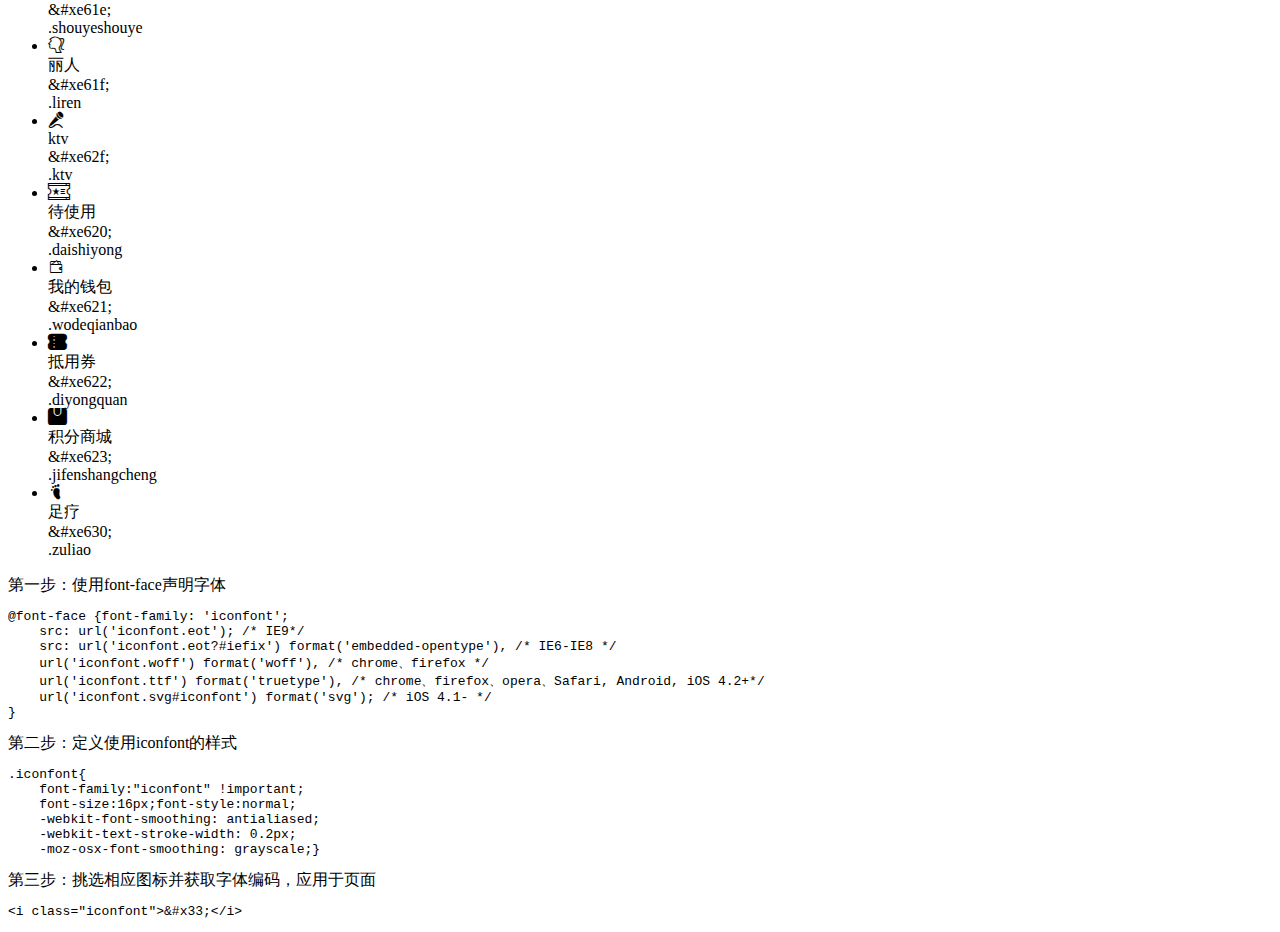
<file: iconfont/demo.html>
<!DOCTYPE html>
<html>
<head>
    <meta charset="utf-8"/>
    <title>IconFont</title>
    <!-- <link rel="stylesheet" href="demo.css"> -->
    <link rel="stylesheet" href="iconfont.css">
</head>
<body>
    <div class="main">
        <h1>IconFont 图标</h1>
        <ul class="icon_lists clear">
            
                <li>
                <i class="icon iconfont">&#xe600;</i>
                    <div class="name">设置</div>
                    <div class="code">&amp;#xe600;</div>
                    <div class="fontclass">.shezhi</div>
                </li>
            
                <li>
                <i class="icon iconfont">&#xe601;</i>
                    <div class="name">地图</div>
                    <div class="code">&amp;#xe601;</div>
                    <div class="fontclass">.ditu</div>
                </li>
            
                <li>
                <i class="icon iconfont">&#xe602;</i>
                    <div class="name">订单</div>
                    <div class="code">&amp;#xe602;</div>
                    <div class="fontclass">.order</div>
                </li>
            
                <li>
                <i class="icon iconfont">&#xe603;</i>
                    <div class="name">电话</div>
                    <div class="code">&amp;#xe603;</div>
                    <div class="fontclass">.dianhua</div>
                </li>
            
                <li>
                <i class="icon iconfont">&#xe604;</i>
                    <div class="name">优惠券</div>
                    <div class="code">&amp;#xe604;</div>
                    <div class="fontclass">.youhuiquan</div>
                </li>
            
                <li>
                <i class="icon iconfont">&#xe624;</i>
                    <div class="name">火车票_Line</div>
                    <div class="code">&amp;#xe624;</div>
                    <div class="fontclass">.huochepiaoline</div>
                </li>
            
                <li>
                <i class="icon iconfont">&#xe605;</i>
                    <div class="name">刷新</div>
                    <div class="code">&amp;#xe605;</div>
                    <div class="fontclass">.shuaxin</div>
                </li>
            
                <li>
                <i class="icon iconfont">&#xe606;</i>
                    <div class="name">放大镜</div>
                    <div class="code">&amp;#xe606;</div>
                    <div class="fontclass">.fangdajing</div>
                </li>
            
                <li>
                <i class="icon iconfont">&#xe607;</i>
                    <div class="name">收藏</div>
                    <div class="code">&amp;#xe607;</div>
                    <div class="fontclass">.favorite</div>
                </li>
            
                <li>
                <i class="icon iconfont">&#xe608;</i>
                    <div class="name">我的</div>
                    <div class="code">&amp;#xe608;</div>
                    <div class="fontclass">.wode</div>
                </li>
            
                <li>
                <i class="icon iconfont">&#xe609;</i>
                    <div class="name">待付款</div>
                    <div class="code">&amp;#xe609;</div>
                    <div class="fontclass">.daifukuan</div>
                </li>
            
                <li>
                <i class="icon iconfont">&#xe60a;</i>
                    <div class="name">好友</div>
                    <div class="code">&amp;#xe60a;</div>
                    <div class="fontclass">.haoyou</div>
                </li>
            
                <li>
                <i class="icon iconfont">&#xe625;</i>
                    <div class="name">婚纱</div>
                    <div class="code">&amp;#xe625;</div>
                    <div class="fontclass">.hunsha</div>
                </li>
            
                <li>
                <i class="icon iconfont">&#xe626;</i>
                    <div class="name">全部分类（#FF4A00）</div>
                    <div class="code">&amp;#xe626;</div>
                    <div class="fontclass">.quanbufenleiff4a00</div>
                </li>
            
                <li>
                <i class="icon iconfont">&#xe60b;</i>
                    <div class="name">电影</div>
                    <div class="code">&amp;#xe60b;</div>
                    <div class="fontclass">.dianying</div>
                </li>
            
                <li>
                <i class="icon iconfont">&#xe60c;</i>
                    <div class="name">更多</div>
                    <div class="code">&amp;#xe60c;</div>
                    <div class="fontclass">.gengduo</div>
                </li>
            
                <li>
                <i class="icon iconfont">&#xe60d;</i>
                    <div class="name">旅游</div>
                    <div class="code">&amp;#xe60d;</div>
                    <div class="fontclass">.lvyou</div>
                </li>
            
                <li>
                <i class="icon iconfont">&#xe60e;</i>
                    <div class="name">关于</div>
                    <div class="code">&amp;#xe60e;</div>
                    <div class="fontclass">.guanyu</div>
                </li>
            
                <li>
                <i class="icon iconfont">&#xe60f;</i>
                    <div class="name">提醒</div>
                    <div class="code">&amp;#xe60f;</div>
                    <div class="fontclass">.tixing</div>
                </li>
            
                <li>
                <i class="icon iconfont">&#xe610;</i>
                    <div class="name">待评价</div>
                    <div class="code">&amp;#xe610;</div>
                    <div class="fontclass">.daipingjia</div>
                </li>
            
                <li>
                <i class="icon iconfont">&#xe611;</i>
                    <div class="name">余额</div>
                    <div class="code">&amp;#xe611;</div>
                    <div class="fontclass">.yue</div>
                </li>
            
                <li>
                <i class="icon iconfont">&#xe612;</i>
                    <div class="name">会员卡</div>
                    <div class="code">&amp;#xe612;</div>
                    <div class="fontclass">.huiyuanqia</div>
                </li>
            
                <li>
                <i class="icon iconfont">&#xe613;</i>
                    <div class="name">导航</div>
                    <div class="code">&amp;#xe613;</div>
                    <div class="fontclass">.daohang-copy</div>
                </li>
            
                <li>
                <i class="icon iconfont">&#xe614;</i>
                    <div class="name">酒店</div>
                    <div class="code">&amp;#xe614;</div>
                    <div class="fontclass">.jiudian</div>
                </li>
            
                <li>
                <i class="icon iconfont">&#xe615;</i>
                    <div class="name">休闲</div>
                    <div class="code">&amp;#xe615;</div>
                    <div class="fontclass">.xiuxian</div>
                </li>
            
                <li>
                <i class="icon iconfont">&#xe616;</i>
                    <div class="name">商家</div>
                    <div class="code">&amp;#xe616;</div>
                    <div class="fontclass">.shangjia</div>
                </li>
            
                <li>
                <i class="icon iconfont">&#xe617;</i>
                    <div class="name">我的评价</div>
                    <div class="code">&amp;#xe617;</div>
                    <div class="fontclass">.wodepingjia</div>
                </li>
            
                <li>
                <i class="icon iconfont">&#xe627;</i>
                    <div class="name">爱吃甜食</div>
                    <div class="code">&amp;#xe627;</div>
                    <div class="fontclass">.aichitianshi</div>
                </li>
            
                <li>
                <i class="icon iconfont">&#xe628;</i>
                    <div class="name">结婚</div>
                    <div class="code">&amp;#xe628;</div>
                    <div class="fontclass">.jiehun</div>
                </li>
            
                <li>
                <i class="icon iconfont">&#xe629;</i>
                    <div class="name">母婴亲子</div>
                    <div class="code">&amp;#xe629;</div>
                    <div class="fontclass">.muyingqinzi</div>
                </li>
            
                <li>
                <i class="icon iconfont">&#xe62a;</i>
                    <div class="name">学习培训</div>
                    <div class="code">&amp;#xe62a;</div>
                    <div class="fontclass">.xuexipeixun</div>
                </li>
            
                <li>
                <i class="icon iconfont">&#xe618;</i>
                    <div class="name">生活服务</div>
                    <div class="code">&amp;#xe618;</div>
                    <div class="fontclass">.shenghuofuwu</div>
                </li>
            
                <li>
                <i class="icon iconfont">&#xe619;</i>
                    <div class="name">美食</div>
                    <div class="code">&amp;#xe619;</div>
                    <div class="fontclass">.meishi</div>
                </li>
            
                <li>
                <i class="icon iconfont">&#xe62b;</i>
                    <div class="name">周边游</div>
                    <div class="code">&amp;#xe62b;</div>
                    <div class="fontclass">.zhoubianyou</div>
                </li>
            
                <li>
                <i class="icon iconfont">&#xe61a;</i>
                    <div class="name">汽车</div>
                    <div class="code">&amp;#xe61a;</div>
                    <div class="fontclass">.qiche</div>
                </li>
            
                <li>
                <i class="icon iconfont">&#xe62c;</i>
                    <div class="name">小吃快餐</div>
                    <div class="code">&amp;#xe62c;</div>
                    <div class="fontclass">.xiaochikuaican</div>
                </li>
            
                <li>
                <i class="icon iconfont">&#xe62d;</i>
                    <div class="name">外卖</div>
                    <div class="code">&amp;#xe62d;</div>
                    <div class="fontclass">.waimai</div>
                </li>
            
                <li>
                <i class="icon iconfont">&#xe62e;</i>
                    <div class="name">今日新单</div>
                    <div class="code">&amp;#xe62e;</div>
                    <div class="fontclass">.jinrixindan</div>
                </li>
            
                <li>
                <i class="icon iconfont">&#xe61b;</i>
                    <div class="name">会员中心</div>
                    <div class="code">&amp;#xe61b;</div>
                    <div class="fontclass">.huiyuanzhongxin</div>
                </li>
            
                <li>
                <i class="icon iconfont">&#xe61c;</i>
                    <div class="name">退款</div>
                    <div class="code">&amp;#xe61c;</div>
                    <div class="fontclass">.tuikuan</div>
                </li>
            
                <li>
                <i class="icon iconfont">&#xe61d;</i>
                    <div class="name">标签</div>
                    <div class="code">&amp;#xe61d;</div>
                    <div class="fontclass">.biaoqian</div>
                </li>
            
                <li>
                <i class="icon iconfont">&#xe61e;</i>
                    <div class="name">首页-首页</div>
                    <div class="code">&amp;#xe61e;</div>
                    <div class="fontclass">.shouyeshouye</div>
                </li>
            
                <li>
                <i class="icon iconfont">&#xe61f;</i>
                    <div class="name">丽人</div>
                    <div class="code">&amp;#xe61f;</div>
                    <div class="fontclass">.liren</div>
                </li>
            
                <li>
                <i class="icon iconfont">&#xe62f;</i>
                    <div class="name">ktv</div>
                    <div class="code">&amp;#xe62f;</div>
                    <div class="fontclass">.ktv</div>
                </li>
            
                <li>
                <i class="icon iconfont">&#xe620;</i>
                    <div class="name">待使用</div>
                    <div class="code">&amp;#xe620;</div>
                    <div class="fontclass">.daishiyong</div>
                </li>
            
                <li>
                <i class="icon iconfont">&#xe621;</i>
                    <div class="name">我的钱包</div>
                    <div class="code">&amp;#xe621;</div>
                    <div class="fontclass">.wodeqianbao</div>
                </li>
            
                <li>
                <i class="icon iconfont">&#xe622;</i>
                    <div class="name">抵用券</div>
                    <div class="code">&amp;#xe622;</div>
                    <div class="fontclass">.diyongquan</div>
                </li>
            
                <li>
                <i class="icon iconfont">&#xe623;</i>
                    <div class="name">积分商城</div>
                    <div class="code">&amp;#xe623;</div>
                    <div class="fontclass">.jifenshangcheng</div>
                </li>
            
                <li>
                <i class="icon iconfont">&#xe630;</i>
                    <div class="name">足疗</div>
                    <div class="code">&amp;#xe630;</div>
                    <div class="fontclass">.zuliao</div>
                </li>
            
        </ul>


        <div class="helps">
            第一步：使用font-face声明字体
            <pre>
@font-face {font-family: 'iconfont';
    src: url('iconfont.eot'); /* IE9*/
    src: url('iconfont.eot?#iefix') format('embedded-opentype'), /* IE6-IE8 */
    url('iconfont.woff') format('woff'), /* chrome、firefox */
    url('iconfont.ttf') format('truetype'), /* chrome、firefox、opera、Safari, Android, iOS 4.2+*/
    url('iconfont.svg#iconfont') format('svg'); /* iOS 4.1- */
}
</pre>
第二步：定义使用iconfont的样式
            <pre>
.iconfont{
    font-family:"iconfont" !important;
    font-size:16px;font-style:normal;
    -webkit-font-smoothing: antialiased;
    -webkit-text-stroke-width: 0.2px;
    -moz-osx-font-smoothing: grayscale;}
</pre>
第三步：挑选相应图标并获取字体编码，应用于页面
<pre>
&lt;i class="iconfont"&gt;&amp;#x33;&lt;/i&gt;
</pre>
        </div>

    </div>
</body>
</html>
</file>
<file: iconfont/iconfont.css>
@font-face {font-family: "iconfont";
  src: url('iconfont.eot?t=1474631159'); /* IE9*/
  src: url('iconfont.eot?t=1474631159#iefix') format('embedded-opentype'), /* IE6-IE8 */
  url('iconfont.woff?t=1474631159') format('woff'), /* chrome, firefox */
  url('iconfont.ttf?t=1474631159') format('truetype'), /* chrome, firefox, opera, Safari, Android, iOS 4.2+*/
  url('iconfont.svg?t=1474631159#iconfont') format('svg'); /* iOS 4.1- */
}

.iconfont {
  font-family:"iconfont" !important;
  font-size:16px;
  font-style:normal;
  -webkit-font-smoothing: antialiased;
  -webkit-text-stroke-width: 0.2px;
  -moz-osx-font-smoothing: grayscale;
}
.icon-shezhi:before { content: "\e600"; }
.icon-ditu:before { content: "\e601"; }
.icon-order:before { content: "\e602"; }
.icon-dianhua:before { content: "\e603"; }
.icon-youhuiquan:before { content: "\e604"; }
.icon-huochepiaoline:before { content: "\e624"; }
.icon-shuaxin:before { content: "\e605"; }
.icon-fangdajing:before { content: "\e606"; }
.icon-favorite:before { content: "\e607"; }
.icon-wode:before { content: "\e608"; }
.icon-daifukuan:before { content: "\e609"; }
.icon-haoyou:before { content: "\e60a"; }
.icon-hunsha:before { content: "\e625"; }
.icon-quanbufenleiff4a00:before { content: "\e626"; }
.icon-dianying:before { content: "\e60b"; }
.icon-gengduo:before { content: "\e60c"; }
.icon-lvyou:before { content: "\e60d"; }
.icon-guanyu:before { content: "\e60e"; }
.icon-tixing:before { content: "\e60f"; }
.icon-daipingjia:before { content: "\e610"; }
.icon-yue:before { content: "\e611"; }
.icon-huiyuanqia:before { content: "\e612"; }
.icon-daohang-copy:before { content: "\e613"; }
.icon-jiudian:before { content: "\e614"; }
.icon-xiuxian:before { content: "\e615"; }
.icon-shangjia:before { content: "\e616"; }
.icon-wodepingjia:before { content: "\e617"; }
.icon-aichitianshi:before { content: "\e627"; }
.icon-jiehun:before { content: "\e628"; }
.icon-muyingqinzi:before { content: "\e629"; }
.icon-xuexipeixun:before { content: "\e62a"; }
.icon-shenghuofuwu:before { content: "\e618"; }
.icon-meishi:before { content: "\e619"; }
.icon-zhoubianyou:before { content: "\e62b"; }
.icon-qiche:before { content: "\e61a"; }
.icon-xiaochikuaican:before { content: "\e62c"; }
.icon-waimai:before { content: "\e62d"; }
.icon-jinrixindan:before { content: "\e62e"; }
.icon-huiyuanzhongxin:before { content: "\e61b"; }
.icon-tuikuan:before { content: "\e61c"; }
.icon-biaoqian:before { content: "\e61d"; }
.icon-shouyeshouye:before { content: "\e61e"; }
.icon-liren:before { content: "\e61f"; }
.icon-ktv:before { content: "\e62f"; }
.icon-daishiyong:before { content: "\e620"; }
.icon-wodeqianbao:before { content: "\e621"; }
.icon-diyongquan:before { content: "\e622"; }
.icon-jifenshangcheng:before { content: "\e623"; }
.icon-zuliao:before { content: "\e630"; }
</file>
<file: css/common.css>
html {
	font-size: 100px;
}

* {
	padding: 0;
	margin: 0;
}

a, ul {
	text-decoration: none;
	list-style: none;
}
                    
.iconfont {
  font-family:"iconfont" !important;
  font-size:24px;
  font-style:normal;
  color: white;
  text-align: center;
  -webkit-font-smoothing: antialiased;
  -webkit-text-stroke-width: 0.2px;
  -moz-osx-font-smoothing: grayscale;
} 

.bottomnavbar {
	position: fixed;
	bottom: 0;
	width: 100%;
	height: .54rem;
	background-color: white;
}
.navbar li {
	display: inline-block;
	width: 25%;
	float: left;
	text-align: center;
	font-size: .13rem;
	background-color: #fff;
}

.navbar li a {
	/*display: block;*/
	color: grey;
	background-color: #F0EFED;
}

.navbar i {
	width: 100%;
	height: .35rem;
	display: block;
	font-size: .24rem;
	color: grey;
	line-height: .35rem;
}

.grey {
	color: grey;
}

.midgrey {
	color: #929292;
}

.white {
	color: white;
}

.qingse {
	color: #06c1ae;
}

.top-btn {
	position: fixed;
	bottom: .8rem;
	right: .1rem;
	width: .43rem;
	height: .43rem;
}

.top-btn a {
	box-sizing: border-box;
	display: block;
	height: 100%;
	border-radius: 50%;
	background-color: #06c1ae;
	color: white;
	font-size: 20px;
	text-align: center;
	line-height: 20px;
	padding: 13px 10px 0;
}

.top-btn .text-icon {
	display: block;
	border-top: 2px solid white;
	transform: scaleY(1.3);
}
/****!totopbtn****/

.footer {
	font-size: 0;
	margin-top: .15rem;
	padding: 0 .1rem .15rem .1rem;
	margin-bottom: .55rem;
}

.footertopbox {
	position: relative;
	font-size: .14rem;
	line-height: .3rem;
	height: .3rem;
}
.footertopboxleft {
	position: absolute;
	left: 0;
	display: inline-block;
}

.footertopbox a {
	display: inline-block;
	height: .28rem;
	border: .02rem;
	border-radius: .05rem;
	margin-left: .08rem;
	color: #06C1ae;
	border: .01rem solid #06C1ae;
	padding: 0 .15rem;
}

.footertopboxright {
	position: absolute;
	right: 0;
	display: inline-block;
}

.footertopboxright a {
	margin-left: 0;
	margin-right: .15rem;
}

.footermiddlebox {
	color: #06C1ae;
	font-size: .15rem;
	display: flex;
	margin-top: .15rem;
}

.bottomnav {
	flex: 1;
	border-right: .01rem solid black;
	text-align: center;
}

.bottomnav:last-child {
	border-right-width: 0;
}

.footerbottombox {
	margin-top: .15rem;
	font-size: .15rem;
}

.friendlylink {
	text-align: center;
}

.friendlylinkname {
	color: #06C1ae;
}

.copyright {
	margin-top: .15rem;
	color: #999;
	position: relative;
	text-align: center;
}

.copyrightinfo {
	position: relative;
	background-color: #f0efed;
}

.copyright hr {
	position: absolute;
	top: 50%;
	width: 100%;
}

.copyrightinfo a { 
	color: #999;
} 

.banquan {
	text-align: center;
	color: #999;
	margin-top: .1rem;
	font-size: .15rem;
}
/****!footer****/
</file>
<file: css/more.css>
.items {
	background-color: #f0f0f0;
	position: relative;
	font-size: 0;
}

.items .myitems {
	display: block;
	height: .5rem;
	background-color: #fff;
	position: relative;
	padding: 0 .1rem;
	border-bottom: .01rem solid #d7d7d7;
}

.myitems .spana {
	line-height: .5rem;
	font-size: .15rem;
	font-weight: bold;
	color: #4c4c4c;
}

.myitems .spanb {
	position: absolute;
	right: .24rem;
	line-height: .5rem;
	font-size: .15rem;
	font-weight: bold;	
	color: #959595;
}

.myitems .spanc {
	line-height: .5rem;
	font-size: .17rem;
	font-weight: bold;
	color: #959595;
	position: absolute;
	right: 0.1rem;
}

#more {
	position: fixed;
	top: 0;
	z-index: 999;
	width: 100%;
	background-color: #f9f9f9;
}

.konghezi {
	height: .5rem;
}

.choosemoshi {
	margin-top: .12rem;
}

.saoyisao {
	margin-top: .12rem;
}

.konghezia {
	height: .7rem;
}

.huancun {
	letter-spacing: .01rem;
}

/***********滑块***********/
.switch {
  height: 20px;
  width: 60px;
  position: absolute;
  top: 12px;
  right: 10px;
}

.checkbox {
  height: 20px;
  width: 54px;
  position: absolute;
  top: 3px;
  left: 3px;
  z-index: 10000;
  -moz-border-radius: 10px;
  -webkit-border-radius: 10px;
  border-radius: 10px;
  -moz-box-shadow: inset 0px 3px 4px rgba(0, 0, 0, 0.53), inset 0 -3px 3px rgba(0, 0, 0, 0.14);
  -webkit-box-shadow: inset 0px 3px 4px rgba(0, 0, 0, 0.53), inset 0 -3px 3px rgba(0, 0, 0, 0.14);
  box-shadow: inset 0px 3px 4px rgba(0, 0, 0, 0.53), inset 0 -3px 3px rgba(0, 0, 0, 0.14);
  background-color: #d7d7d7;
  *zoom: 1;
  filter: progid:DXImageTransform.Microsoft.gradient(gradientType=0, startColorstr='#FFF28A00', endColorstr='#FFD86517');
  background-image: -moz-linear-gradient(top, #d7d7d7 0%, #d7d7d7 67%, #d7d7d7 100%);
  background-image: -webkit-linear-gradient(top, #d7d7d7 0%, #d7d7d7 67%, #d7d7d7 100%);
  background-image: linear-gradient(to bottom, #d7d7d7 0%, #d7d7d7 67%, #d7d7d7 100%);
}
.checkbox:after {
  height: 20px;
  width: 27px;
  position: absolute;
  top: 0;
  left: 30;
  content: '';
  z-index: 9999;
  -moz-border-radius: 10px 0 0 10px;
  -webkit-border-radius: 10px;
  border-radius: 10px 0 0 10px;
  -moz-box-shadow: inset 0px 3px 4px rgba(0, 0, 0, 0.53), inset 0 -3px 3px rgba(0, 0, 0, 0.14);
  -webkit-box-shadow: inset 0px 3px 4px rgba(0, 0, 0, 0.53), inset 0 -3px 3px rgba(0, 0, 0, 0.14);
  box-shadow: inset 0px 3px 4px rgba(0, 0, 0, 0.53), inset 0 -3px 3px rgba(0, 0, 0, 0.14);
  background-color: #3bb5ff;
  *zoom: 1;
  filter: progid:DXImageTransform.Microsoft.gradient(gradientType=0, startColorstr='#FFB1DD00', endColorstr='#FF84AD00');
  background-image: -moz-linear-gradient(top, #3bb5ff 0%, #3bb5ff 67%, #3bb5ff 100%);
  background-image: -webkit-linear-gradient(top, #3bb5ff 0%, #3bb5ff 67%, #3bb5ff 100%);
  background-image: linear-gradient(to bottom, #3bb5ff 0%, #3bb5ff 67%, #3bb5ff 100%);
}

.control {
  height: 22px;
  width: 35px;
  outline: 0;
  position: absolute;
  top: 2px;
  left: 0px;
  z-index: 10001;
  -webkit-appearance: none;
  -moz-border-radius: 14px;
  -webkit-border-radius: 14px;
  border-radius: 14px;
  overflow: hidden;
  -moz-box-shadow: 0 0 3px rgba(0, 0, 0, 0.3), 0 1px 3px rgba(0, 0, 0, 0.55), inset 0 2px 0 #fafafa, inset 0 -2px 0 #ada39d;
  -webkit-box-shadow: 0 0 3px rgba(0, 0, 0, 0.3), 0 1px 3px rgba(0, 0, 0, 0.55), inset 0 2px 0 #fafafa, inset 0 -2px 0 #ada39d;
  box-shadow: 0 0 3px rgba(0, 0, 0, 0.3), 0 1px 3px rgba(0, 0, 0, 0.55), inset 0 2px 0 #fafafa, inset 0 -2px 0 #ada39d;
  background-color: #efefef;
  *zoom: 1;
  filter: progid:DXImageTransform.Microsoft.gradient(gradientType=0, startColorstr='#FFEFEFEF', endColorstr='#FFBCB9B8');
  background-image: -moz-linear-gradient(top, #efefef 32%, #bcb9b8 100%);
  background-image: -webkit-linear-gradient(top, #efefef 32%, #bcb9b8 100%);
  background-image: linear-gradient(to bottom, #efefef 32%, #bcb9b8 100%);
  -moz-transition: all 0.2s ease-in-out;
  -o-transition: all 0.2s ease-in-out;
  -webkit-transition: all 0.2s ease-in-out;
  transition: all 0.2s ease-in-out;
}
.control:checked {
  left: 25px;
}
.control:after {
  height: 14px;
  width: 14px;
  position: absolute;
  right: 5px;
  top: 4px;
  content: '';
  z-index: 10001;
  -moz-border-radius: 50%;
  -webkit-border-radius: 50%;
  border-radius: 50%;
  background-color: #c2c0be;
  *zoom: 1;
  filter: progid:DXImageTransform.Microsoft.gradient(gradientType=0, startColorstr='#FFC2C0BE', endColorstr='#FFD7D7D7');
  background-image: -moz-linear-gradient(top, #c2c0be 0%, #d7d7d7 72%);
  background-image: -webkit-linear-gradient(top, #c2c0be 0%, #d7d7d7 72%);
  background-image: linear-gradient(to bottom, #c2c0be 0%, #d7d7d7 72%);
}
</file>
<file: css/my.css>
body {
	background-color: #F0F0F0;
}

/****header****/
.header {
	font-size: .17rem;
	width: 100%;
	height: .4rem;
	border-bottom: 1px solid lightgray;
	line-height: .4rem;
	padding-left: .15rem;
	position: fixed;
	font-weight: 600;
	color: grey;
	z-index: 100;
	top: 0;
	background-color: #f9f9f9;
}

.header .icona {
	color: grey;
	font-size: .24rem;
	position: absolute;
	right: .7rem;
	font-weight: normal;
	line-height: .4rem;
}

.header .iconb {
	color: grey;
	font-size: .24rem;
	position: absolute;
	right: .28rem;
	font-weight: normal;
	line-height: .4rem;
}

.header .iconb img {
	position: absolute;
	bottom: .23rem;
	right: .03rem;
}


/****banner****/
.banner {
	font-size: 0;
	margin-top: .4rem;
	background-color: #13C4B4;
	height: 1.04rem;
	text-align: center;
	position: relative;
}

.bigcircle {
	width: .5rem;
	height: .5rem;
	border-radius: 50%;
	background-color: #6FE7DE;
	padding-top: .05rem;
	box-sizing: border-box;
	position: absolute;
	top: .27rem;
	left: .1rem;
}

.smallcircle {
	width: .4rem;
	height: .4rem;
	border-radius: 50%;
	background-color: red;
	margin: 0 auto;
	vertical-align: middle;
}

.smallcircle img {
	width: .4rem;
	height: .4rem;
	border-radius: 50%;
}

.banner .username {
	position: absolute;
	color: #EEFFFF;
	font-size: .18rem;
	font-weight: 600;
	top: .43rem;
	left: .7rem;
}

.banner .vip{
	display: block;
	width: .18rem;
	height: .18rem;
	background-color: #FFE403;
	border-radius: .03rem;
	position: absolute;
	color: #fff;
	font-size: .18rem;
	font-weight: 600;
	top: .43rem;
	left: 2rem;
}

.vip sub {
	font-size: .1rem;
	position: relative;
	bottom: .03rem;
}

.jiant {
	position: absolute;
	color: #fff;
	font-size: .18rem;
	font-weight: 600;
	top: .43rem;
	right: .1rem;
}


/****btnnav****/
.btnnav {
	background-color: rgb(21,197,177);
	height: .5rem;
	display: flex;
	font-size: 0;
}

.btn {
	flex: 1;
	font-size: .15rem;
	text-align: center;
	line-height: .5rem;
	background-color: rgba(0,0,0,.2);
	color: rgb(221,255,255);
	font-weight: 600;
	border-right: .01rem solid #2DBFAA;
}

.btn i {
	font-size: .18rem;
	line-height: .5rem;
	font-weight: 100;
}

/****oder****/
.oder {
	border-bottom: .01rem solid lightgray;
	border-top: .01rem solid lightgray;
	margin-top: .12rem;
	font-size: 0;
	background-color: #fff;
	position: relative;
}

.myoder {
	position: relative;
	height: .5rem;
}

.odericon {
	width: .25rem;	
	height: .25rem;	
	border-radius: 50%;
	background-color: #FBAB56;
	position: absolute;
	left: .12rem;
	color: grey;
	top: .125rem;
	text-align: center;
}

.oder i {
	line-height: .25rem;
	font-size: .16rem;
	font-weight: normal;
}

.odertitle {
	line-height: .5rem;
	font-size: .16rem;
	position: absolute;
	left: .42rem;
	color: #1f1f1f;
	font-weight: 600;
}

.alloder {
	line-height: .5rem;
	font-size: .16rem;
	position: absolute;
	right: .25rem;
	color: darkgrey;
}

.myoder span {
	line-height: .5rem;
	font-size: .16rem;
	position: absolute;
	right: .1rem;
	color: darkgrey;
}

.quan {
	height: .7rem;
	background-color: #Fff;
	display: flex;
	font-size: 0;
	border-top: 1px solid #D7D7D7;
		/*position: relative;*/
}

.quan a {
	flex: 1;
	background-color: white;
}

.quan a:link,
.quan a:visited,
.quan a:hover,
.quan a:active {
	color: #8e8e8e;
}

.quan a div {
	text-align: center;
}

.oder .quan i {
	position: relative;
	color: #959595;
	font-size: .24rem;
	line-height: .5rem;
}

.quan a div div {
	position: relative;	
	font-weight: 600;
	font-size: .14rem;
	line-height: .02rem;
}

.quan .daipingjia .xiaoyuan {
	width: .12rem;
	height: .12rem;
	border-radius: 50%;
	border: .01rem solid #B9605C;
	text-align: center;
	line-height: .12rem;
	color: #d84c29;
	font-size: .08rem;
	position: absolute;
	top: 0;
	right: -.05rem;
}

.myitem {
	height: .45rem;
	position: relative;
	background-color: #FFF;
	font-size: .15rem;
	display: block;
	border-bottom: .01rem solid #D7D7D7;
}
.mywallet,
.myfriend,
.myjifen,
.myhezuo,
.mykehu,
.mytuijian {
	margin-top: .1rem;
}

.myitem .bgwrallper {
	height: .3rem;
	width: .3rem;
	border-radius: 50%;
	text-align: center;
	line-height: .3rem;
	position: absolute;
	top: .07rem;
	left: .1rem;
}

.myitem .bgc_lightblue {
	background-color: #43D5EE;
}

.myitem .bgc_pink {
	background-color: #FF8390;
}

.myitem .bgc_skyblue {
	background-color: #7dc2fd;
}

.myitem .bgc_greyblue {
	background-color: #9fabff;
}

.myitem .bgc_waterblue {
	background-color: #D075C2;
}

.myitem .bgc_lightred {
	background-color: #D87250;
}

.myitem .bgc_lightgreen {
	background-color: #92d561;
}

.myitem .bgc_qingse {
	background-color: #3CA7AC;
}

.myitem .bgc_lightyellow {
	background-color: #AFAF2C;
}

.itemmargin {
	margin-top: .1rem;
}

.myitem .spana {
	position: absolute;
	left: .5rem;
	display: inline-block;
	line-height: .45rem;
	color: #4a4a4a;
}

.myitem .spanb {
	right: .3rem;
}

.myitem .spanc {
	right: .1rem;
}

.myitem .spanb,
.myitem .spanc {
	position: absolute;
	display: inline-block;
	line-height: .45rem;
	color: darkgray;
}

.myitem .iconfont {
	font-size: .21rem;
}

.myhezuo {
	margin-bottom: .7rem;
}

.myitem .new {
	color: #e34b1a;
	font-size: .14rem;
	font-weight: 600;
}
</file>
<file: iconfont/demo.css>
*{margin: 0;padding: 0;list-style: none;}
/*
KISSY CSS Reset
理念：1. reset 的目的不是清除浏览器的默认样式，这仅是部分工作。清除和重置是紧密不可分的。
2. reset 的目的不是让默认样式在所有浏览器下一致，而是减少默认样式有可能带来的问题。
3. reset 期望提供一套普适通用的基础样式。但没有银弹，推荐根据具体需求，裁剪和修改后再使用。
特色：1. 适应中文；2. 基于最新主流浏览器。
维护：玉伯<lifesinger@gmail.com>, 正淳<ragecarrier@gmail.com>
 */

/** 清除内外边距 **/
body, h1, h2, h3, h4, h5, h6, hr, p, blockquote, /* structural elements 结构元素 */
dl, dt, dd, ul, ol, li, /* list elements 列表元素 */
pre, /* text formatting elements 文本格式元素 */
form, fieldset, legend, button, input, textarea, /* form elements 表单元素 */
th, td /* table elements 表格元素 */ {
  margin: 0;
  padding: 0;
}

/** 设置默认字体 **/
body,
button, input, select, textarea /* for ie */ {
  font: 12px/1.5 tahoma, arial, \5b8b\4f53, sans-serif;
}
h1, h2, h3, h4, h5, h6 { font-size: 100%; }
address, cite, dfn, em, var { font-style: normal; } /* 将斜体扶正 */
code, kbd, pre, samp { font-family: courier new, courier, monospace; } /* 统一等宽字体 */
small { font-size: 12px; } /* 小于 12px 的中文很难阅读，让 small 正常化 */

/** 重置列表元素 **/
ul, ol { list-style: none; }

/** 重置文本格式元素 **/
a { text-decoration: none; }
a:hover { text-decoration: underline; }


/** 重置表单元素 **/
legend { color: #000; } /* for ie6 */
fieldset, img { border: 0; } /* img 搭车：让链接里的 img 无边框 */
button, input, select, textarea { font-size: 100%; } /* 使得表单元素在 ie 下能继承字体大小 */
/* 注：optgroup 无法扶正 */

/** 重置表格元素 **/
table { border-collapse: collapse; border-spacing: 0; }

/* 清除浮动 */
.ks-clear:after, .clear:after {
  content: '\20';
  display: block;
  height: 0;
  clear: both;
}
.ks-clear, .clear {
  *zoom: 1;
}

.main {padding: 30px 100px;}
.main h1{font-size:36px; color:#333; text-align:left;margin-bottom:30px; border-bottom: 1px solid #eee;}

.helps{margin-top:40px;}
.helps pre{
  padding:20px;
  margin:10px 0;
  border:solid 1px #e7e1cd;
  background-color: #fffdef;
  overflow: auto;
}

.icon_lists li{
  float:left;
  width: 100px;
  height:180px;
  text-align: center;
}
.icon_lists .icon{
  font-size: 42px;
  line-height: 100px;
  margin: 10px 0;
  color:#333;
  -webkit-transition: font-size 0.25s ease-out 0s;
  -moz-transition: font-size 0.25s ease-out 0s;
  transition: font-size 0.25s ease-out 0s;

}
.icon_lists .icon:hover{
  font-size: 100px;
}
</file>
